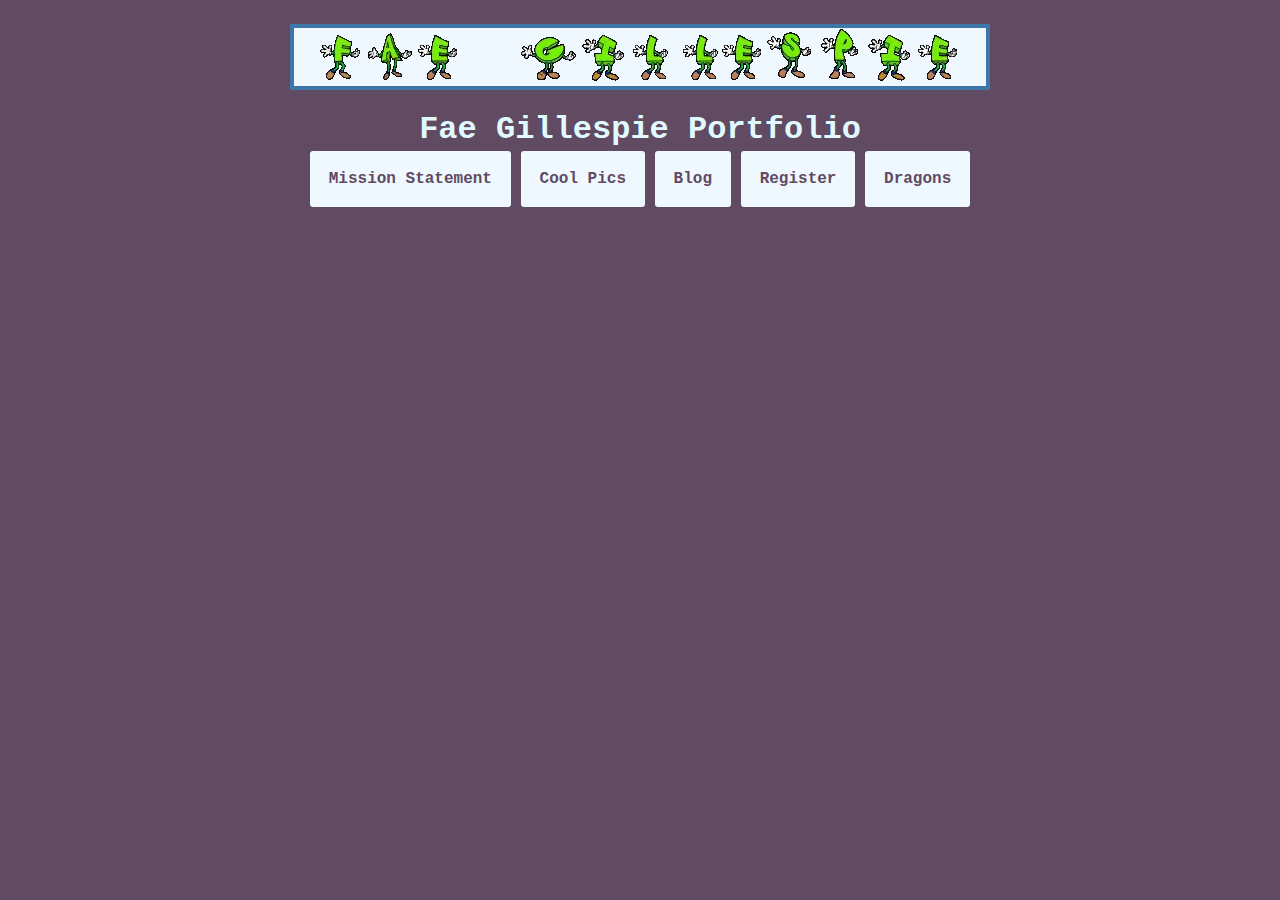
<file: index.html>
<!DOCTYPE html>
<html lang="en">
<head>
    <meta charset="UTF-8">
    <meta name="viewport" content="width=device-width, initial-scale=1.0">
    <title>Fae Gillespie: WDD131 Portfolio</title>
    <link rel="stylesheet" href="style.css">
</head>
<body>
   <main>
        <div class="header">
            <div alt="Dancing, color-cycling letters spelling out the name &quot;Fae Gillespie&quot;" class="dancers">
                <section><img src="portfolio-images/arg-f-50-transa.webp" alt="Dancing, color-cycling animation of the letter F"></img><img src="portfolio-images/arg-a-50-transa.webp" alt="Dancing, color-cycling animation of the letter A"></img><img src="portfolio-images/arg-e-50-transa.webp" alt="Dancing, color-cycling animation of the letter E"></img></section>  
                <section><img src="portfolio-images/arg-g.webp" alt="Dancing, color-cycling animation of the letter G"></img><img src="portfolio-images/arg-i.webp" alt="Dancing, color-cycling animation of the letter I"></img><img src="portfolio-images/arg-l.webp" alt="Dancing, color-cycling animation of the letter L"></img> <img src="portfolio-images/arg-l.webp" alt="Dancing, color-cycling animation of the letter L"></img><img src="portfolio-images/arg-e-50-transa.webp" alt="Dancing, color-cycling animation of the letter E"></img><img src="portfolio-images/arg-s.webp" alt="Dancing, color-cycling animation of the letter S"></img><img src="portfolio-images/arg-p.webp" alt="Dancing, color-cycling animation of the letter P"></img><img src="portfolio-images/arg-i.webp" alt="Dancing, color-cycling animation of the letter I"></img><img src="portfolio-images/arg-e-50-transa.webp" alt="Dancing, color-cycling animation of the letter E"></img></section>
            </div>
        </div>

    <h1>Fae Gillespie Portfolio</h1>

    <div class="assignments">
        <a href="/wdd131/mission/mission.html">Mission Statement</a>
        <a href="/wdd131/coolpics/index.html">Cool Pics</a>
        <a href="/wdd131/blog/index.html">Blog</a> 
        <a href="/wdd131/register/index.html">Register</a>   
        <a href="/wdd131/dragons/index.html">Dragons</a>
    </div>
   </main>

</body>
</html>
</file>
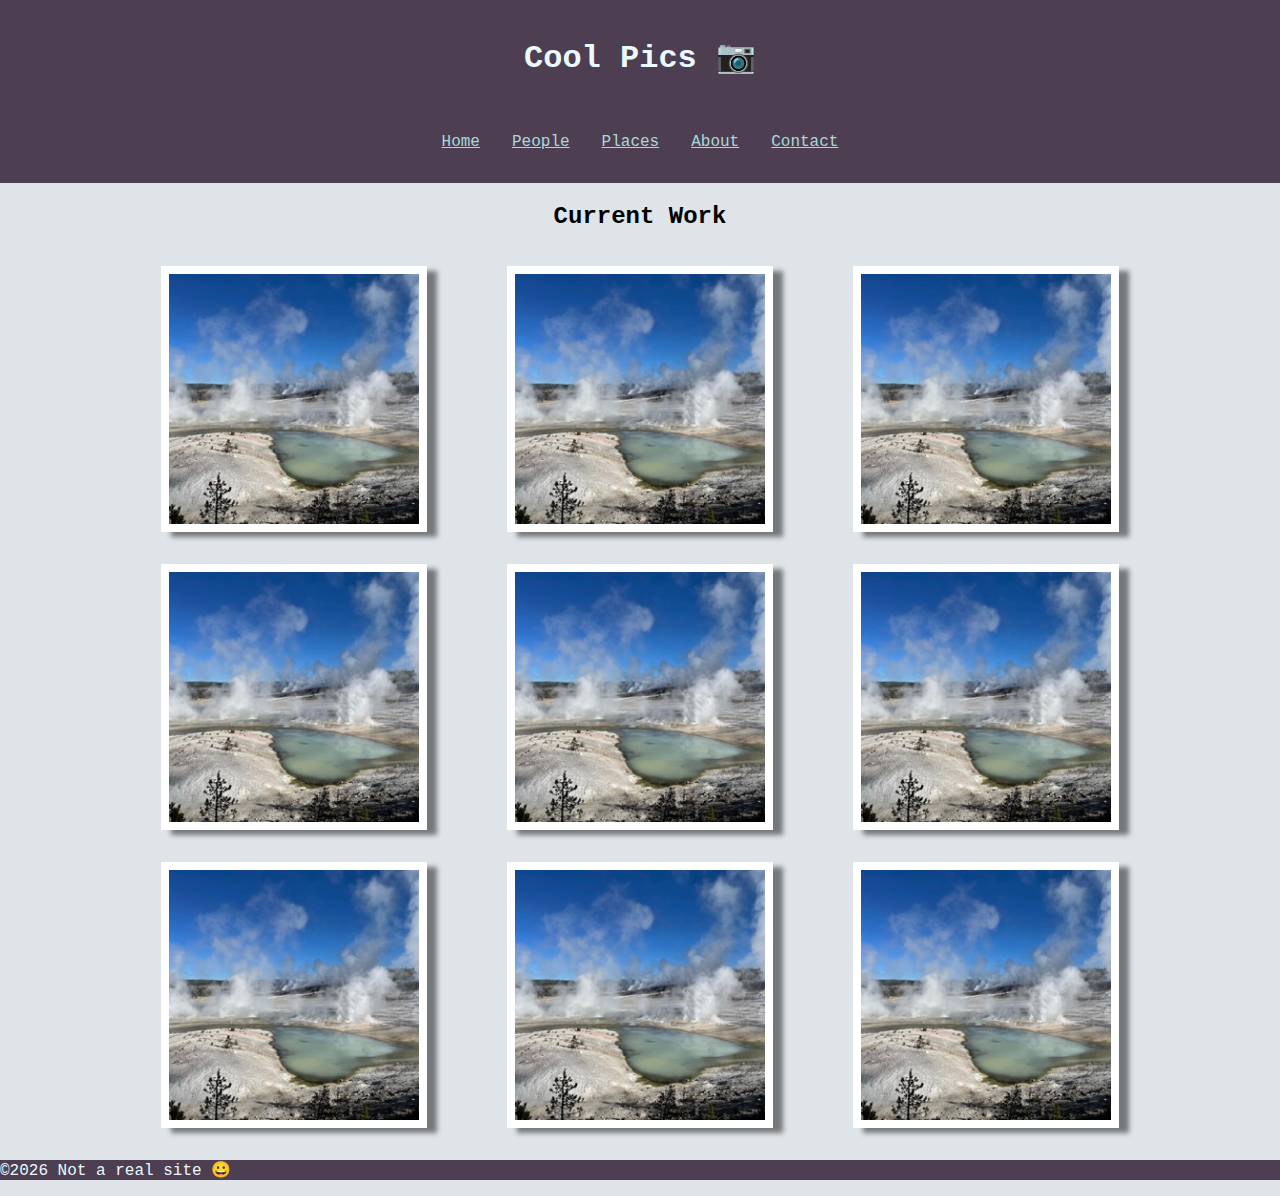
<file: coolpics/index.html>
<!DOCTYPE html>
<html lang="en">
<head>
    <meta charset="UTF-8">
    <meta name="viewport" content="width=device-width, initial-scale=1.0">
    <meta author="Fae Gillespie">
    <title>Cool Pics</title>
    <link rel="stylesheet" href="coolpics.css">
    <script src="coolpics.js" defer></script>
</head>
<body>
      <!--<div class="viewer" id="viewerID">
        <button class="close-viewer" id="closeButton">X</button>
        <img src="images/norris-full.jpeg" class="imgViewer">
      </div>-->
    <header>
        <h1>Cool Pics 📷</h1>

        <nav>
            <button id="button"><h2>Menu</h2></button>
            <ul id="menuInfo" >
                <li><a href="#">Home</a></li>
                <li><a href="#">People</a></li>
                <li><a href="#">Places</a></li>
                <li><a href="#">About</a></li>
                <li><a href="#">Contact</a></li>
            </ul>
        </nav>
    </header>

    <main>
        <h2>Current Work</h2>
        <section class="gallery">
            <figure>
                <img src="images/norris-sm.jpeg" alt="picture">
            </figure>
            <figure>  
                <img src="images/norris-sm.jpeg" alt="picture">
            </figure>
            <figure>  
                <img src="images/norris-sm.jpeg" alt="picture">
            </figure>
            <figure>  
                <img src="images/norris-sm.jpeg" alt="picture">
            </figure>
            <figure>
                <img src="images/norris-sm.jpeg" alt="picture">
            </figure>
            <figure>
                <img src="images/norris-sm.jpeg" alt="picture">
            </figure>
            <figure>
                <img src="images/norris-sm.jpeg" alt="picture">
            </figure>
            <figure>
                <img src="images/norris-sm.jpeg" alt="picture">
            </figure>
            <figure>
                <img src="images/norris-sm.jpeg" alt="picture">
            </figure>
        </section>
    </main>

    <footer>
        <p>©<span id="year"></span> Not a real site 😀</p>
    </footer>

</body>
</html>
</file>
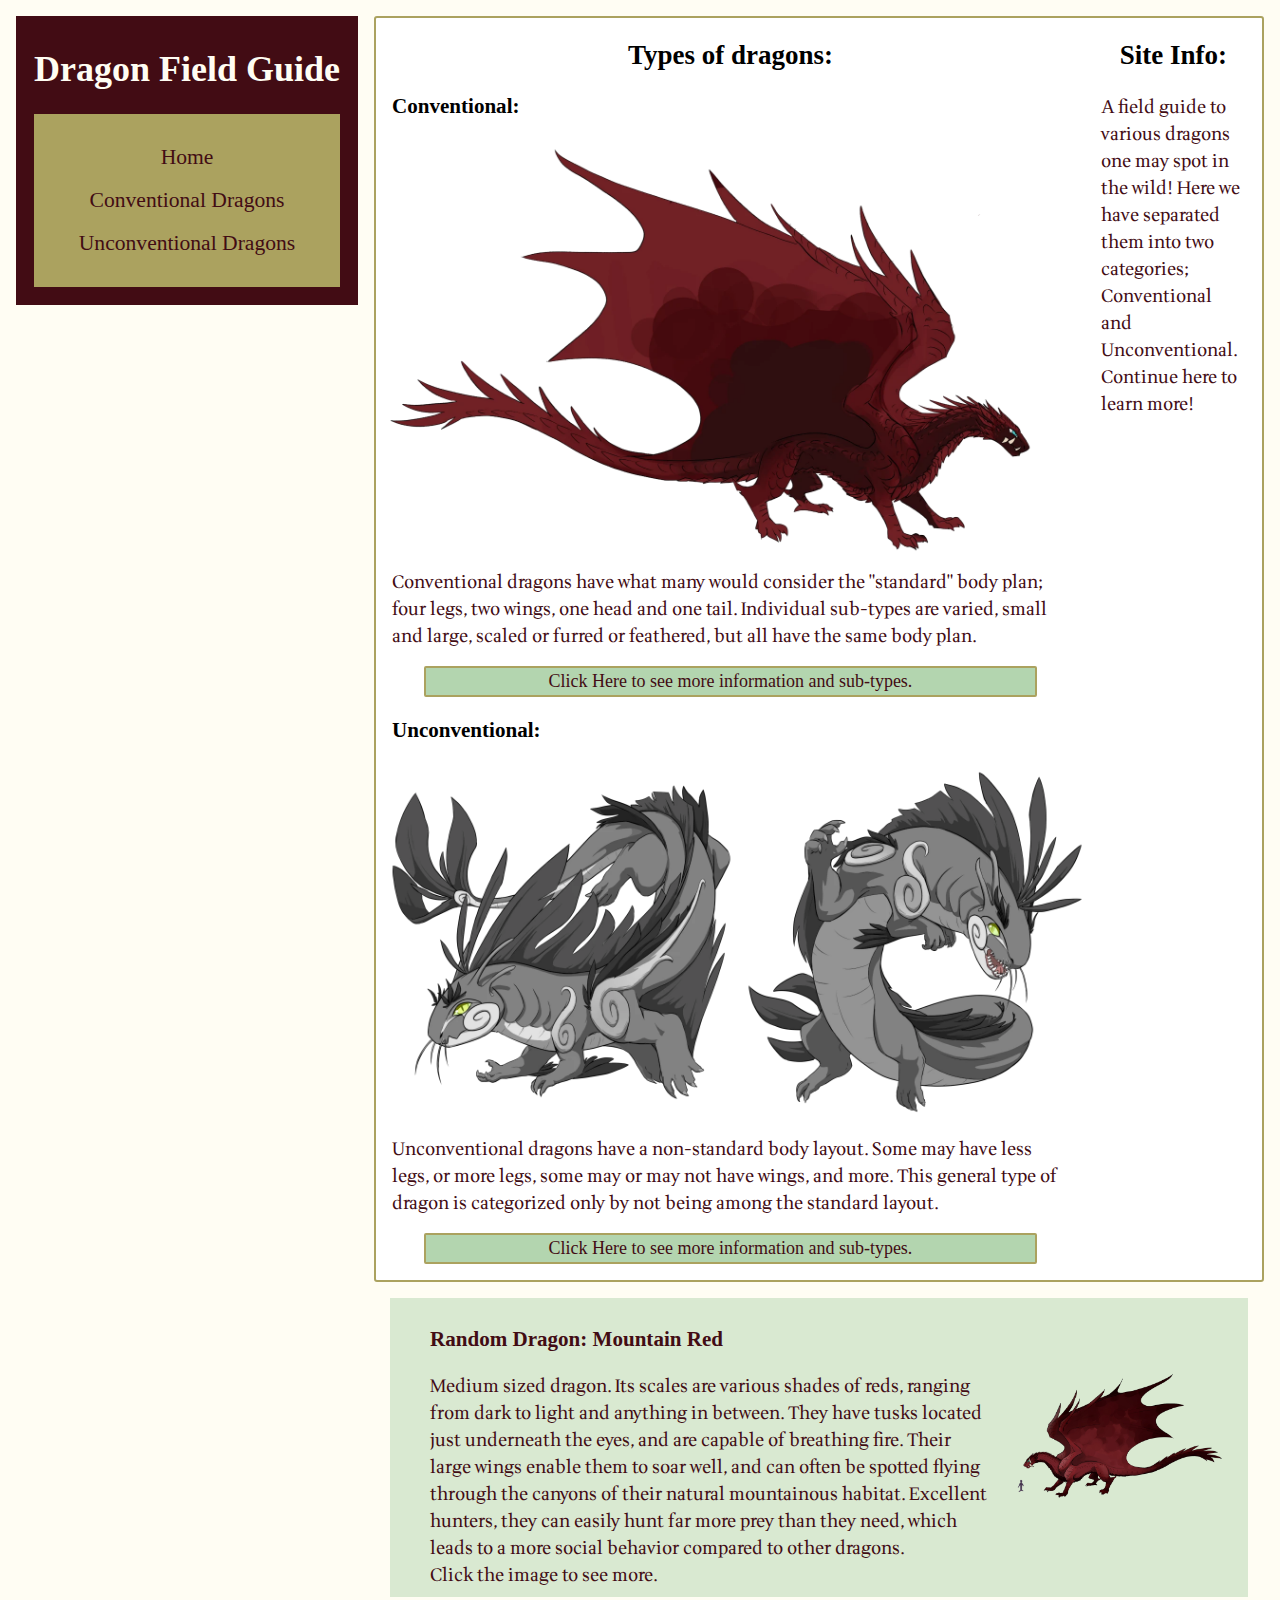
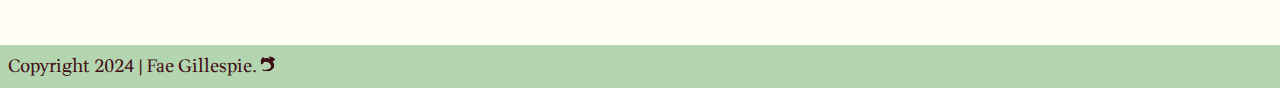
<file: dragons/index.html>
<!DOCTYPE html>
<html lang="en">
<head>
    <meta charset="UTF-8">
    <meta name="viewport" content="width=device-width, initial-scale=1.0">
    <title>Dragon Field Guide</title>
    <meta author="Fae Gillespie">
    <meta name="description" content="Dragon Field Guide website. Describes the two general types of dragons, and shows a randomly selected dragon at the bottom of the page.">
    <link rel="stylesheet" href="styles/stylesheet.css">
</head>
<body>
    <section class="maincontent">
        <header> 
            <section>
                <button id="button"><h2>&Congruent;</h2></button>
                <h1>Dragon Field Guide</h1>
            </section>
            <nav>
                <ul id="menuInfo" >
                    <li><a href="#">Home</a></li>
                    <li><a href="conventional.html">Conventional Dragons</a></li>
                    <li><a href="unconventional.html">Unconventional Dragons</a></li>
                </ul>
            </nav>
        </header>
        
        <main>
            <section class="main">
                <section class="info"><h2>Site Info:</h2>
                    <p>A field guide to various dragons one may spot in the wild! Here we have separated them into two categories; Conventional and Unconventional. Continue here to learn more!</p>
                </section>
                <section>
                    <h2>Types of dragons:</h2>
                    <h3>Conventional:</h3>
                    <img src="resources/dragon_images/percy.webp" alt="">
                    <div>
                        <p>Conventional dragons have what many would consider the "standard" body plan; four legs, two wings, one head and one tail. Individual sub-types are varied, small and large, scaled or furred or feathered, but all have the same body plan.</p>
                        <a href="conventional.html">Click Here to see more information and sub-types.</a>  
                    </div>
                    <h3>Unconventional:</h3>
                    <img src="resources/dragon_images/guides.webp" alt="">
                    <div>
                        <p>Unconventional dragons have a non-standard body layout. Some may have less legs, or more legs, some may or may not have wings, and more. This general type of dragon is categorized only by not being among the standard layout.</p>
                        <a href="unconventional.html">Click Here to see more information and sub-types.</a>
                    </div>
                </section>
            </section>

            <section id="randomDerg"></section>

        </main>
    </section>

    <footer>
        <p>Copyright 2024 | Fae Gillespie. <img src="resources/fieldguidelogo.svg" alt=""></p>
    </footer>
    <script src="scripts/script.js"></script>
    <script src="scripts/random.js" type="module"></script>
</body>
</html>
</file>
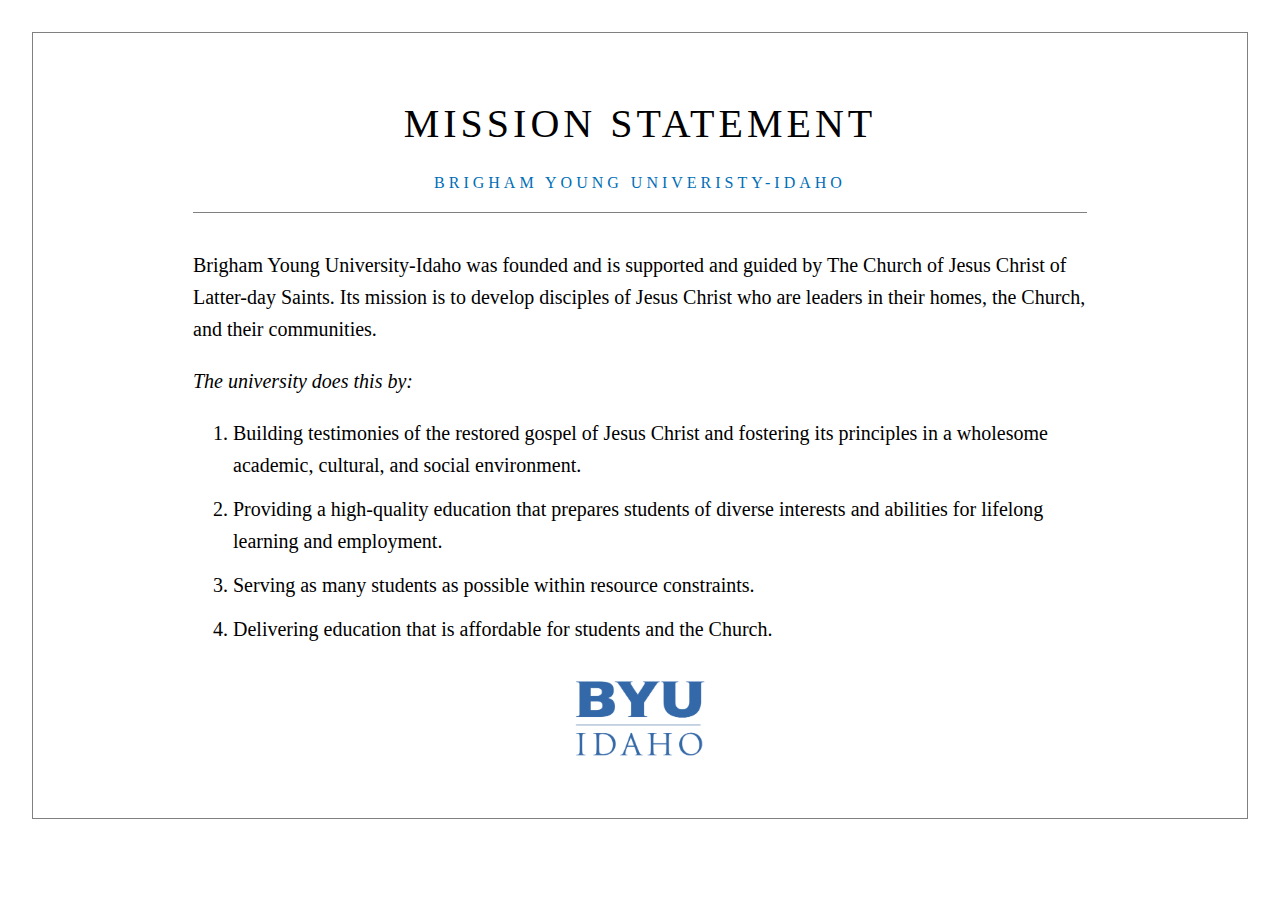
<file: mission/index.html>
<!DOCTYPE html>
<html lang="en">
<head>
    <meta charset="UTF-8">
    <meta name="viewport" content="width=device-width, initial-scale=1.0">
    <title>BYUI Mission Statement</title>
    <link rel="stylesheet" href="styles/style.css">
</head>
<body>
    <div class="content">
        <header>
            <h1>MISSION STATEMENT</h1>
            <h2>BRIGHAM YOUNG UNIVERISTY-IDAHO</h2>
        </header>
        
        <main>
            <p>Brigham Young University-Idaho was founded and is supported and guided by The Church of Jesus Christ of Latter-day Saints. Its mission is to develop disciples of Jesus Christ who are leaders in their homes, the Church, and their communities.</p>

            <p><i>The university does this by:</i></p>
                <ol class="does-list">
                    <li>Building testimonies of the restored gospel of Jesus Christ and fostering its principles in a wholesome academic, cultural, and social environment.</li> 
                    <li>Providing a high-quality education that prepares students of diverse interests and abilities for lifelong learning and employment.</li> 
                    <li>Serving as many students as possible within resource constraints.</li>
                    <li>Delivering education that is affordable for students and the Church.</li>
                </ol>
        </main>

        <footer>
            <img src="byui-logo_blue.webp" alt="BYUI Logo" class="logo">
        </footer>
    </div> 
</body>
</html>
</file>
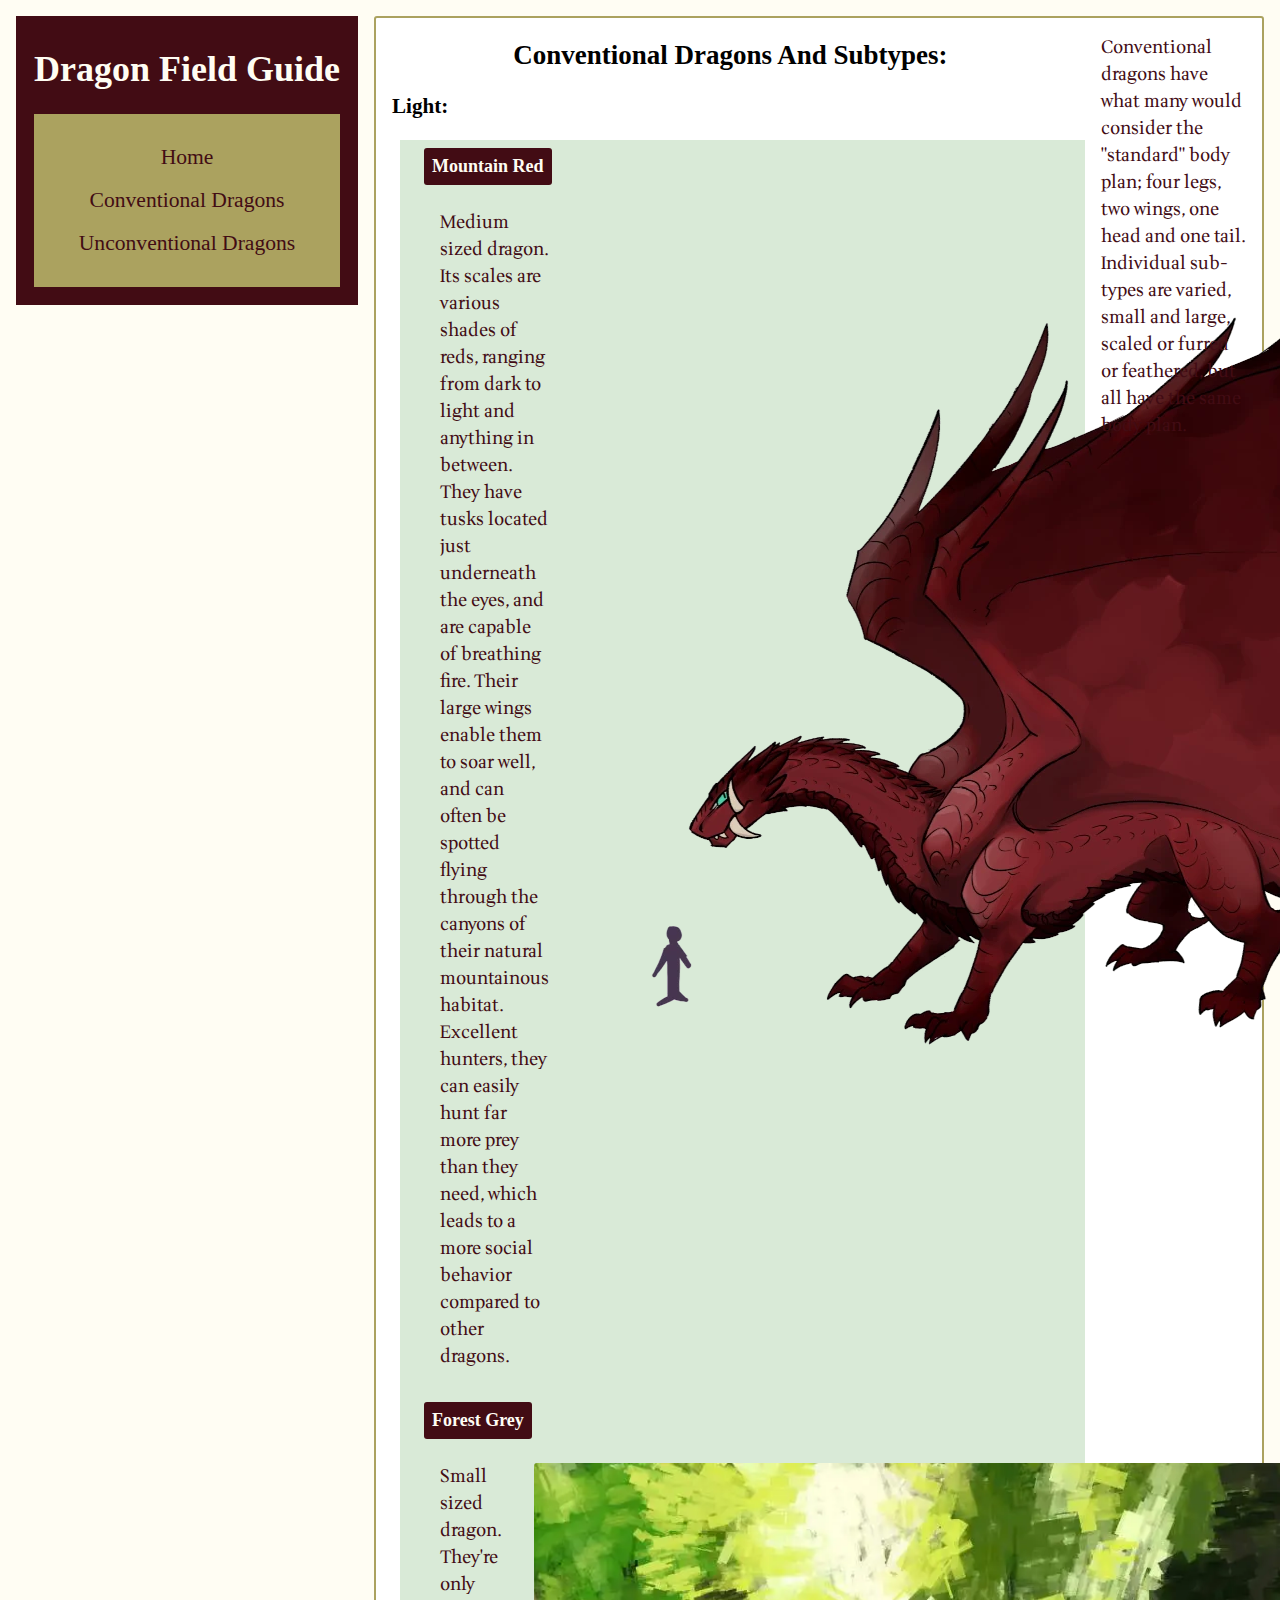
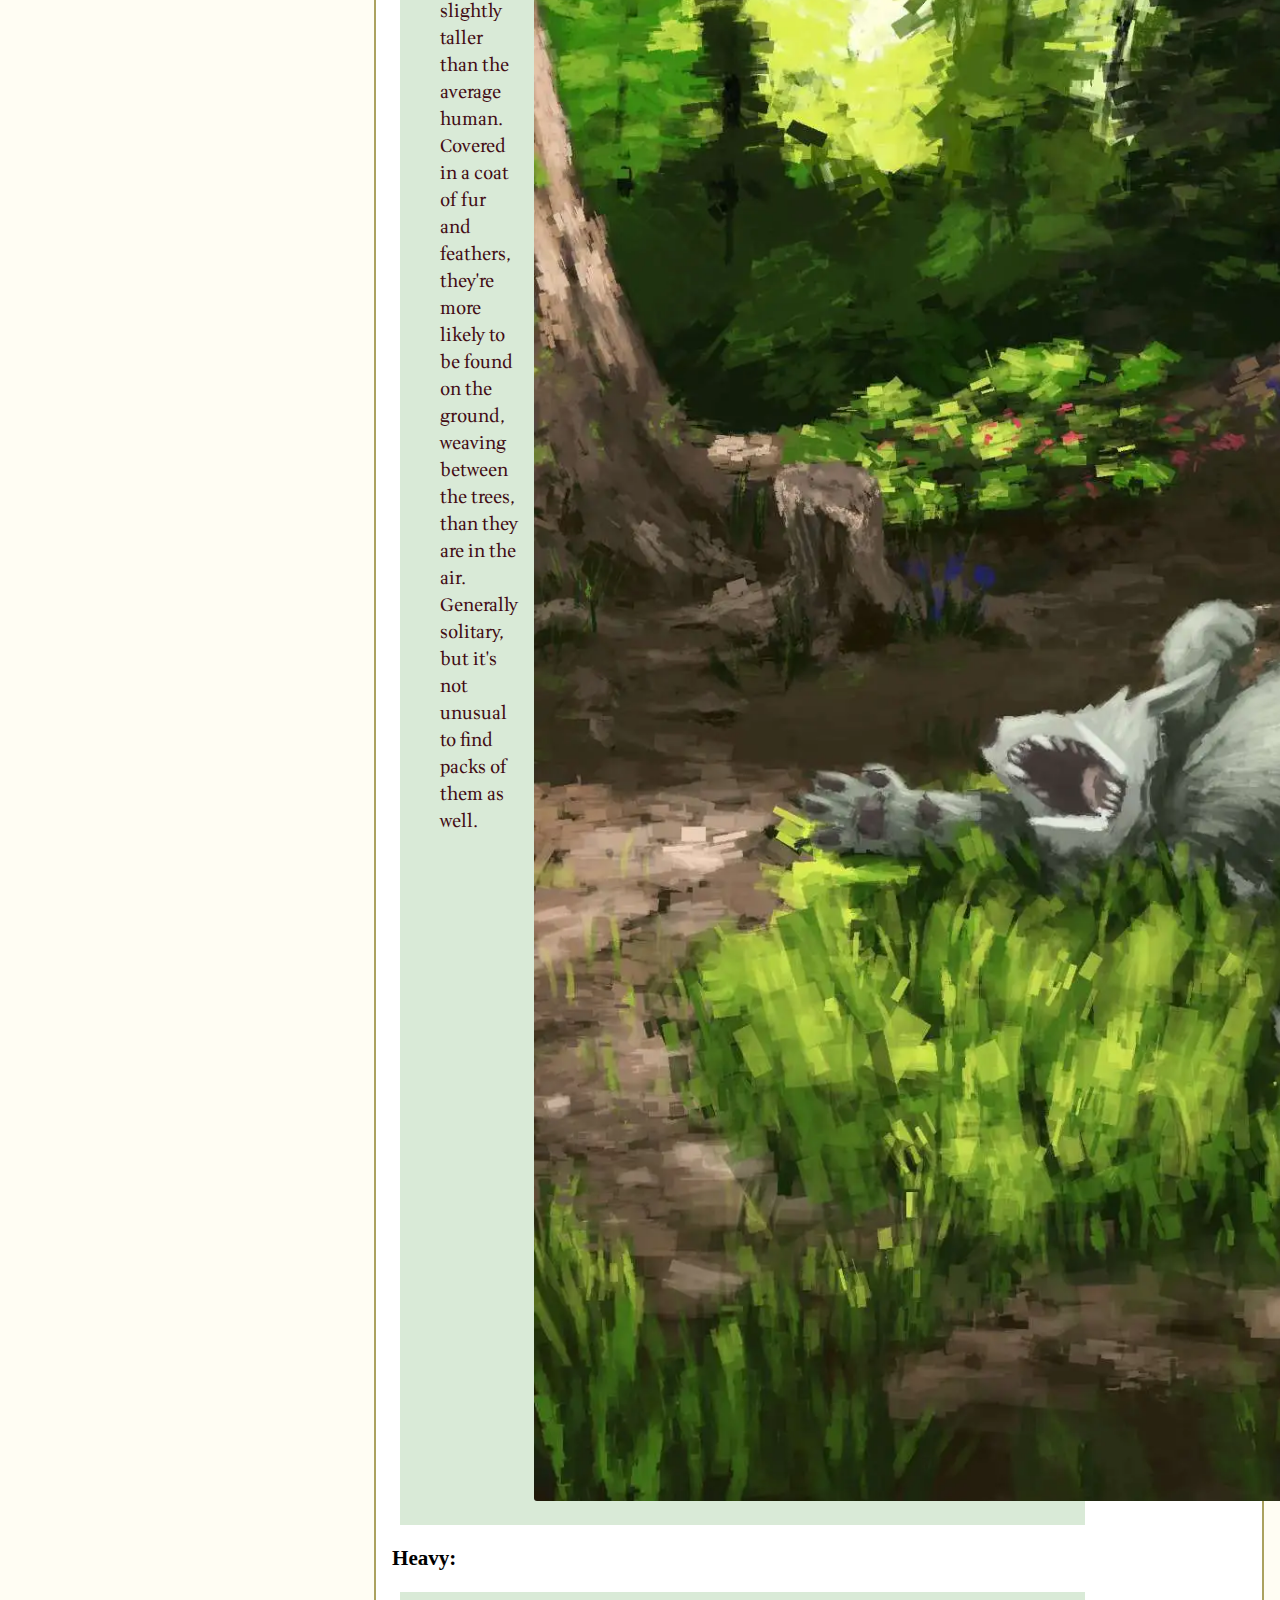
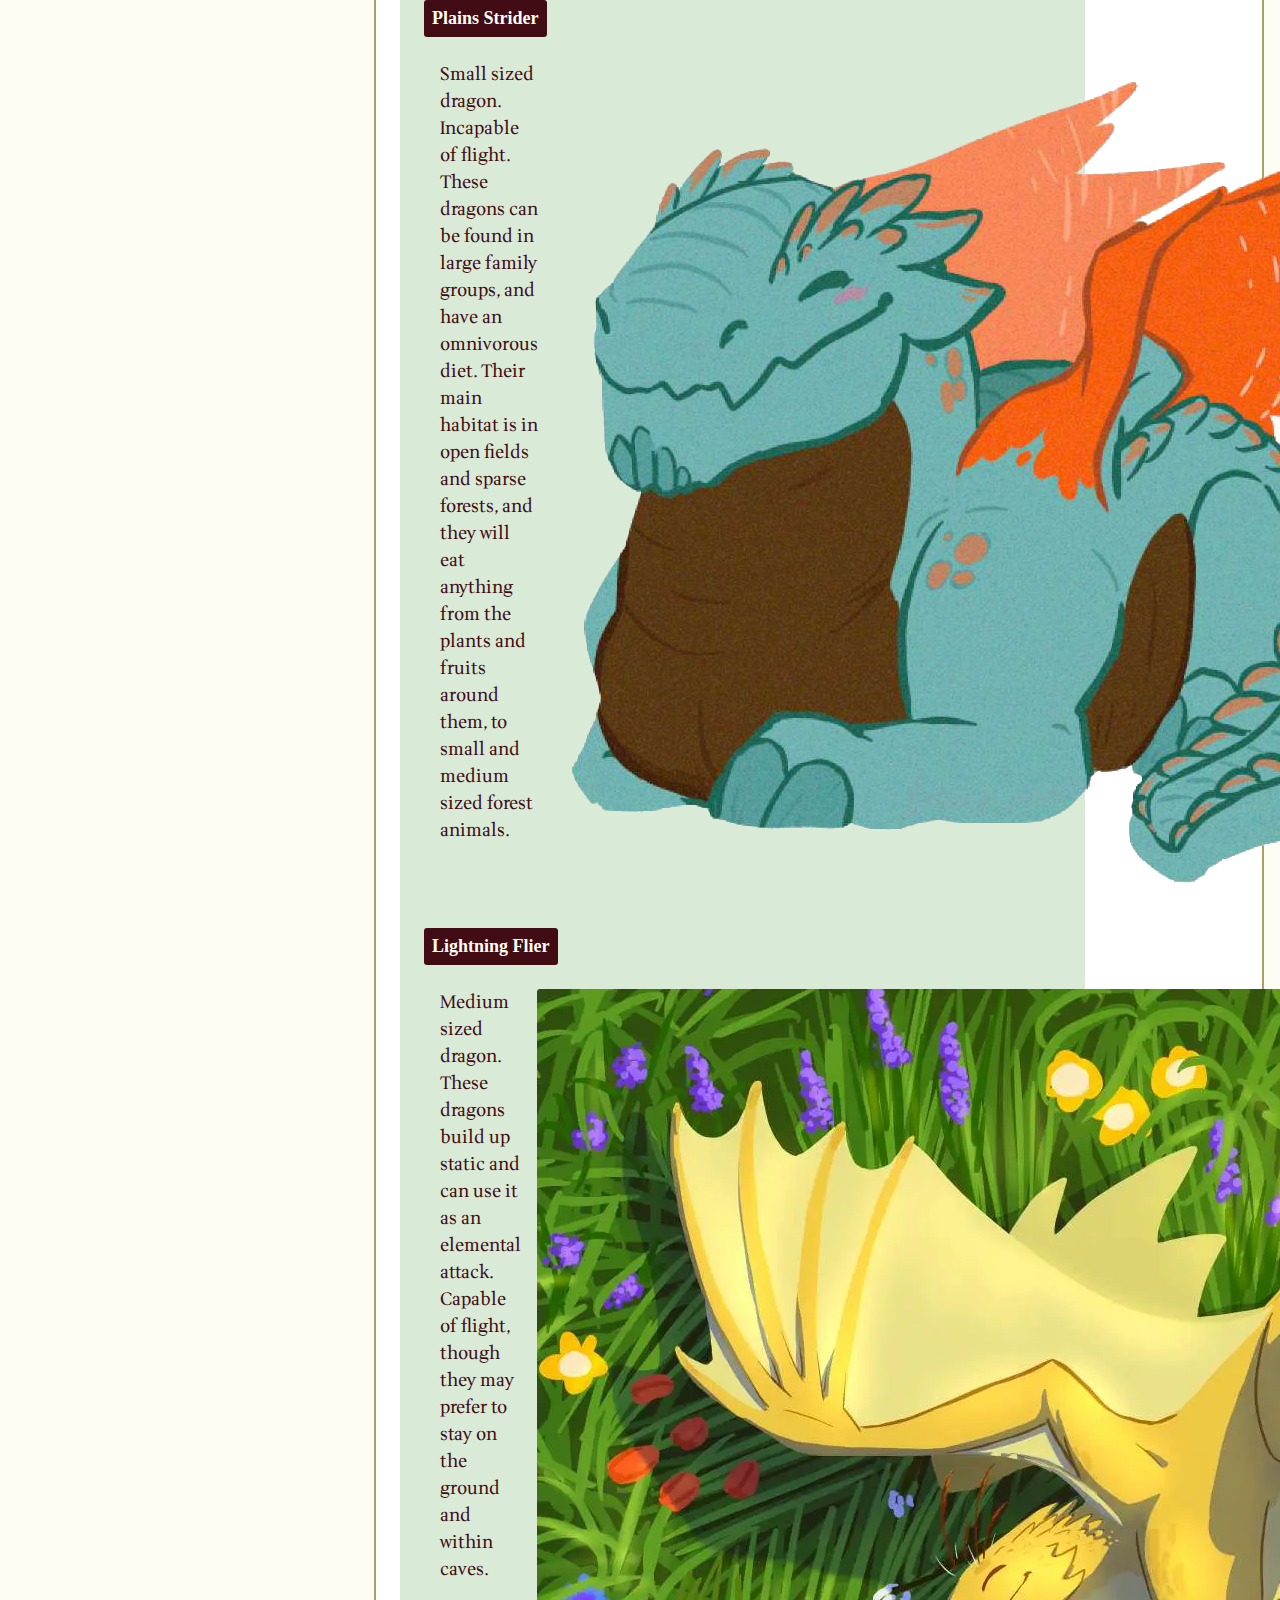
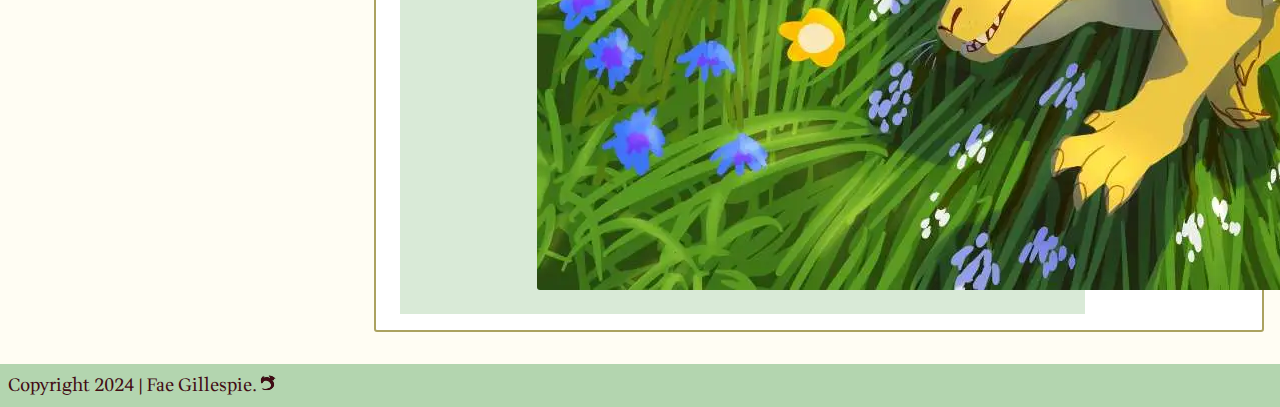
<file: dragons/conventional.html>
<!DOCTYPE html>
<html lang="en">
<head>
    <meta charset="UTF-8">
    <meta name="viewport" content="width=device-width, initial-scale=1.0">
    <title>Conventional Dragons</title>
    <meta author="Fae Gillespie">
    <link rel="stylesheet" href="styles/stylesheet.css">
    <meta name="description" content="Dragon Field Guide page on conventional types of dragons. split into subtypes, and shows several dragons that fit into these subtypes.">

</head>
<body>
    <section class="maincontent">
        <header> 
            <section>
                <button id="button"><h2>&Congruent;</h2></button>
                <h1>Dragon Field Guide</h1>
            </section>
            <nav>
                <ul id="menuInfo" >
                    <li><a href="./">Home</a></li>
                    <li><a href="conventional.html">Conventional Dragons</a></li>
                    <li><a href="./unconventional.html">Unconventional Dragons</a></li>
                </ul>
            </nav>
        </header>

        <main>
            <section class="main">
                <section class="info">
                    <p>Conventional dragons have what many would consider the "standard" body plan; four legs, two wings, one head and one tail. Individual sub-types are varied, small and large, scaled or furred or feathered, but all have the same body plan.</p>
                </section>
                <section>
                    <h2>Conventional Dragons And Subtypes:</h2>
                    <h3>Light:</h3>
                        <section id="light"></section>
                    <h3>Heavy:</h3>
                        <section id="heavy"></section>
                </section>
            </section>

        </main>
    </section>

    <footer>
        <p>Copyright 2024 | Fae Gillespie. <img src="resources/fieldguidelogo.svg" alt=""></p>
    </footer>
    <script src="scripts/conventional.js" type="module"></script>
    <script src="scripts/script.js"></script>
</body>
</html>
</file>
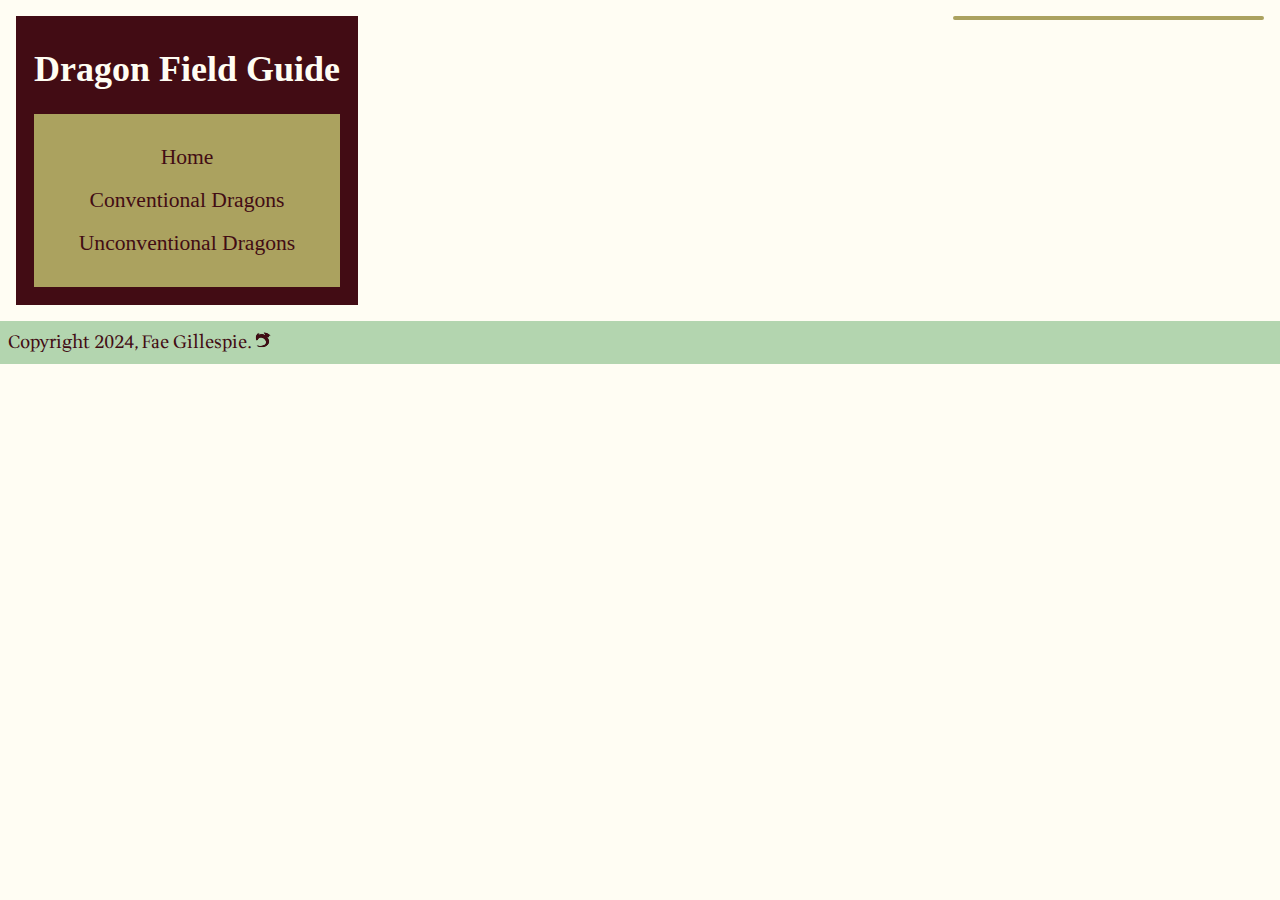
<file: dragons/dragon.html>
<!DOCTYPE html>
<html lang="en">
<head>
    <meta charset="UTF-8">
    <meta name="viewport" content="width=device-width, initial-scale=1.0">
    <title>Dragon Field Guide</title>
    <meta author="Fae Gillespie">
    <link rel="stylesheet" href="styles/stylesheet.css">
</head>
<body>
    <section class="maincontent">
        <header> 
            <section>
                <button id="button"><h2>&Congruent;</h2></button>
                <h1>Dragon Field Guide</h1>
            </section>
            <nav>
                <ul id="menuInfo" >
                    <li><a href="#">Home</a></li>
                    <li><a href="conventional.html">Conventional Dragons</a></li>
                    <li><a href="unconventional.html">Unconventional Dragons</a></li>
                </ul>
            </nav>
        </header>
        
        <main>
            <section class="main" id="main">
            </section>

        </main>
    </section>

    <footer>
        <p>Copyright 2024, Fae Gillespie. <img src="resources/fieldguidelogo.svg" alt=""></p>
    </footer>
    <script src="scripts/script.js"></script>
    <script src="scripts/random.js" type="module"></script>
</body>
</html>
</file>
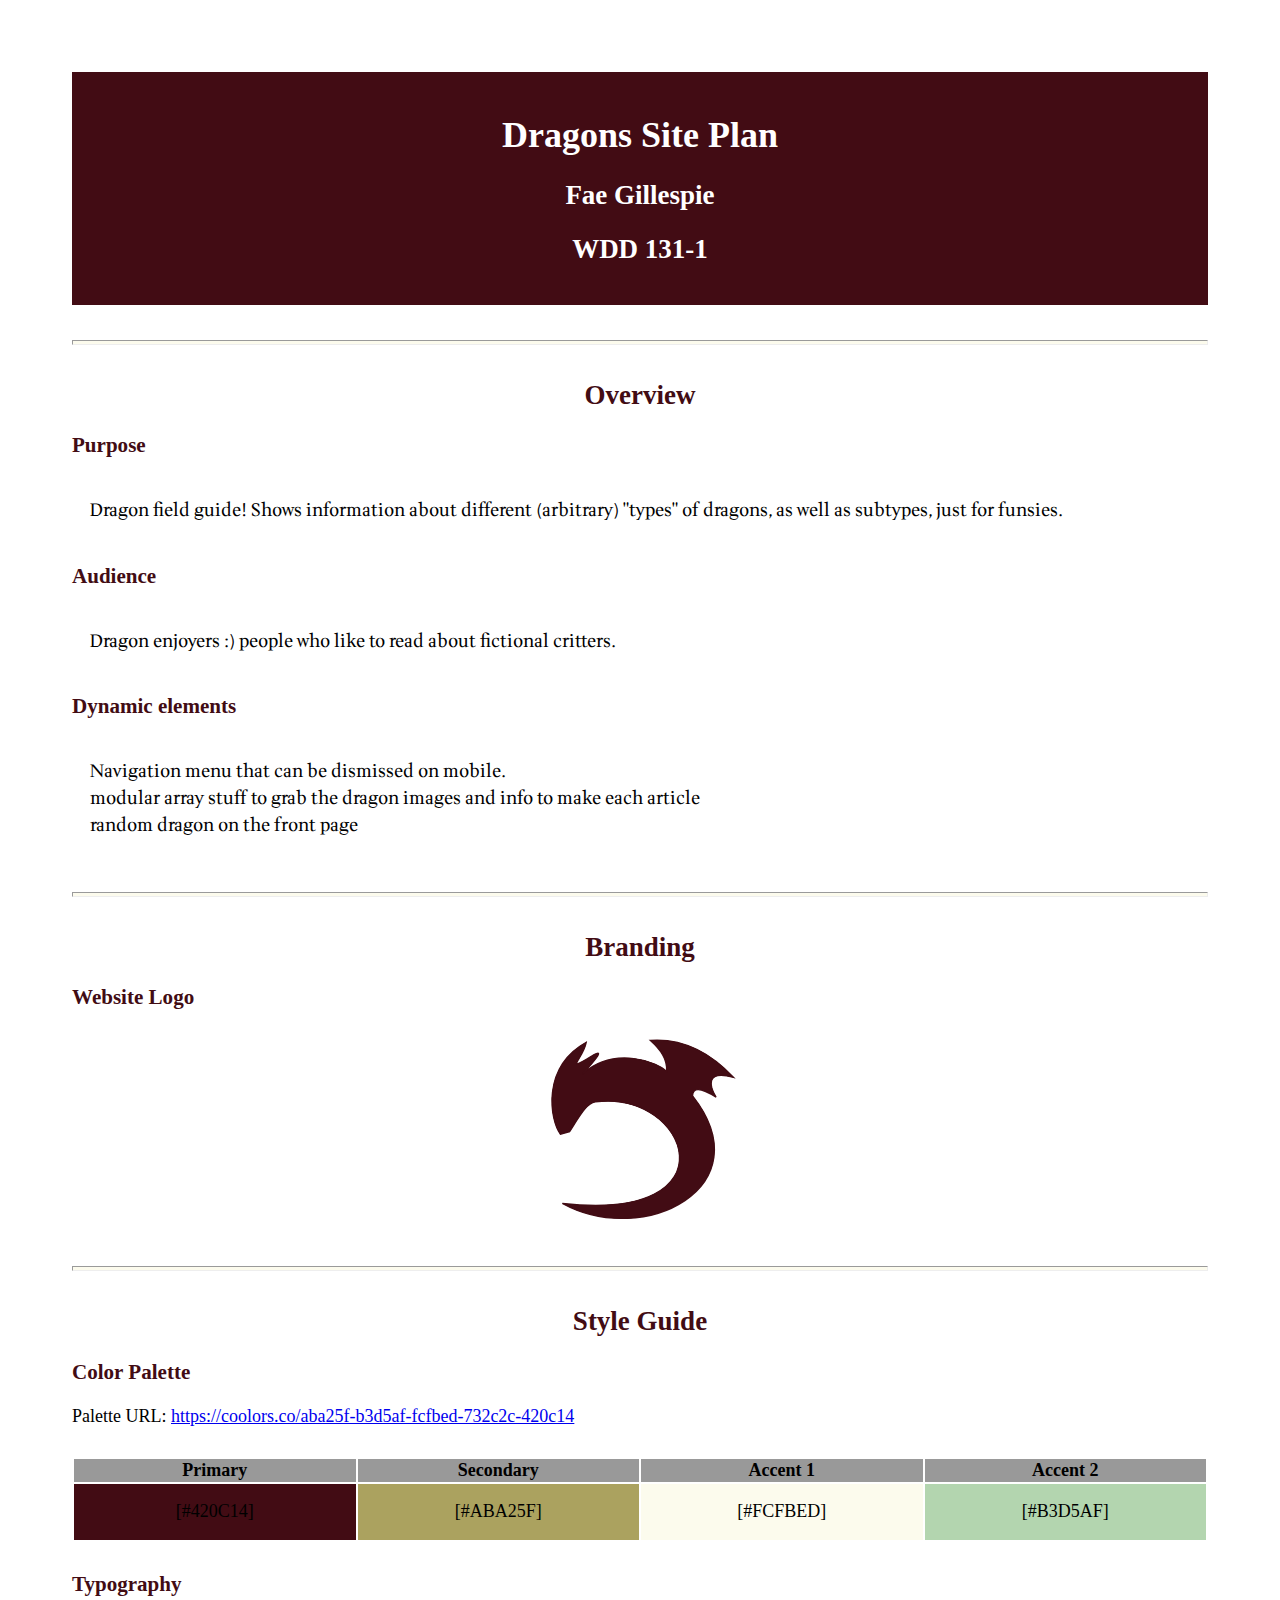
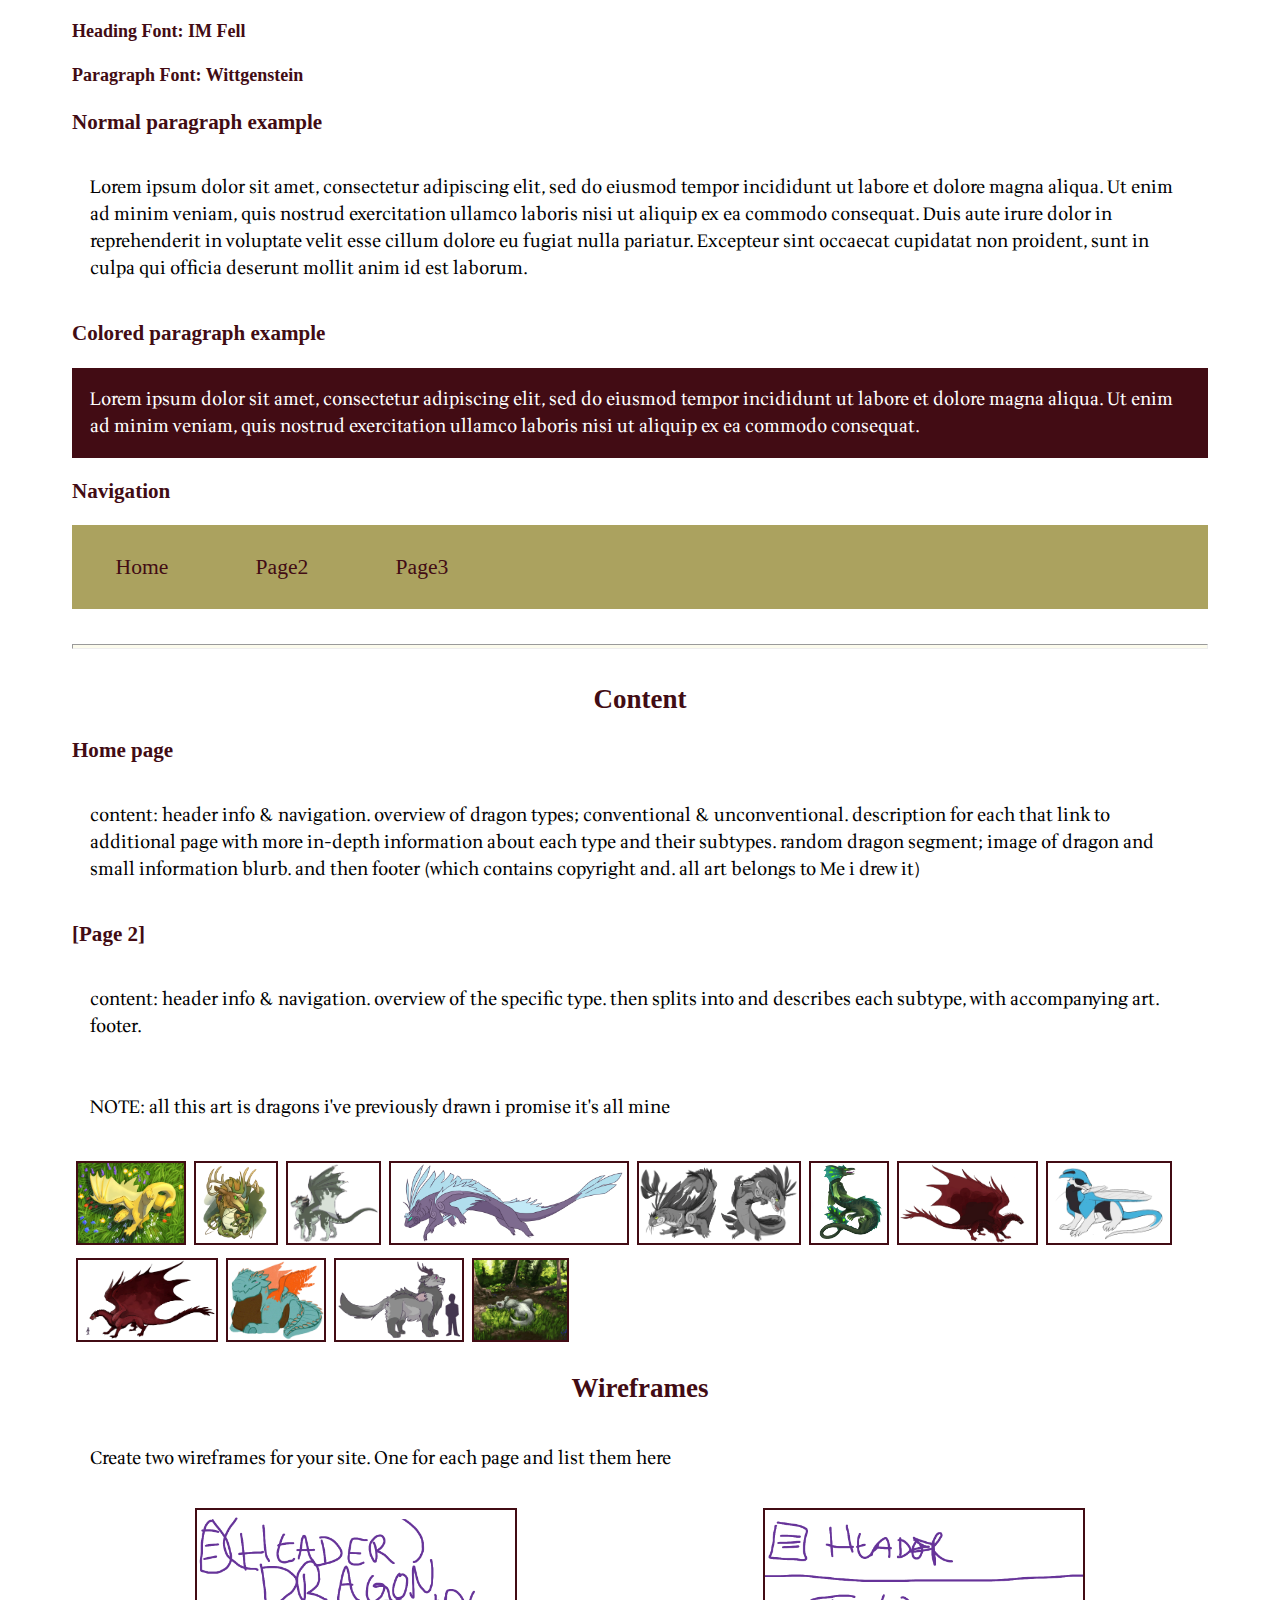
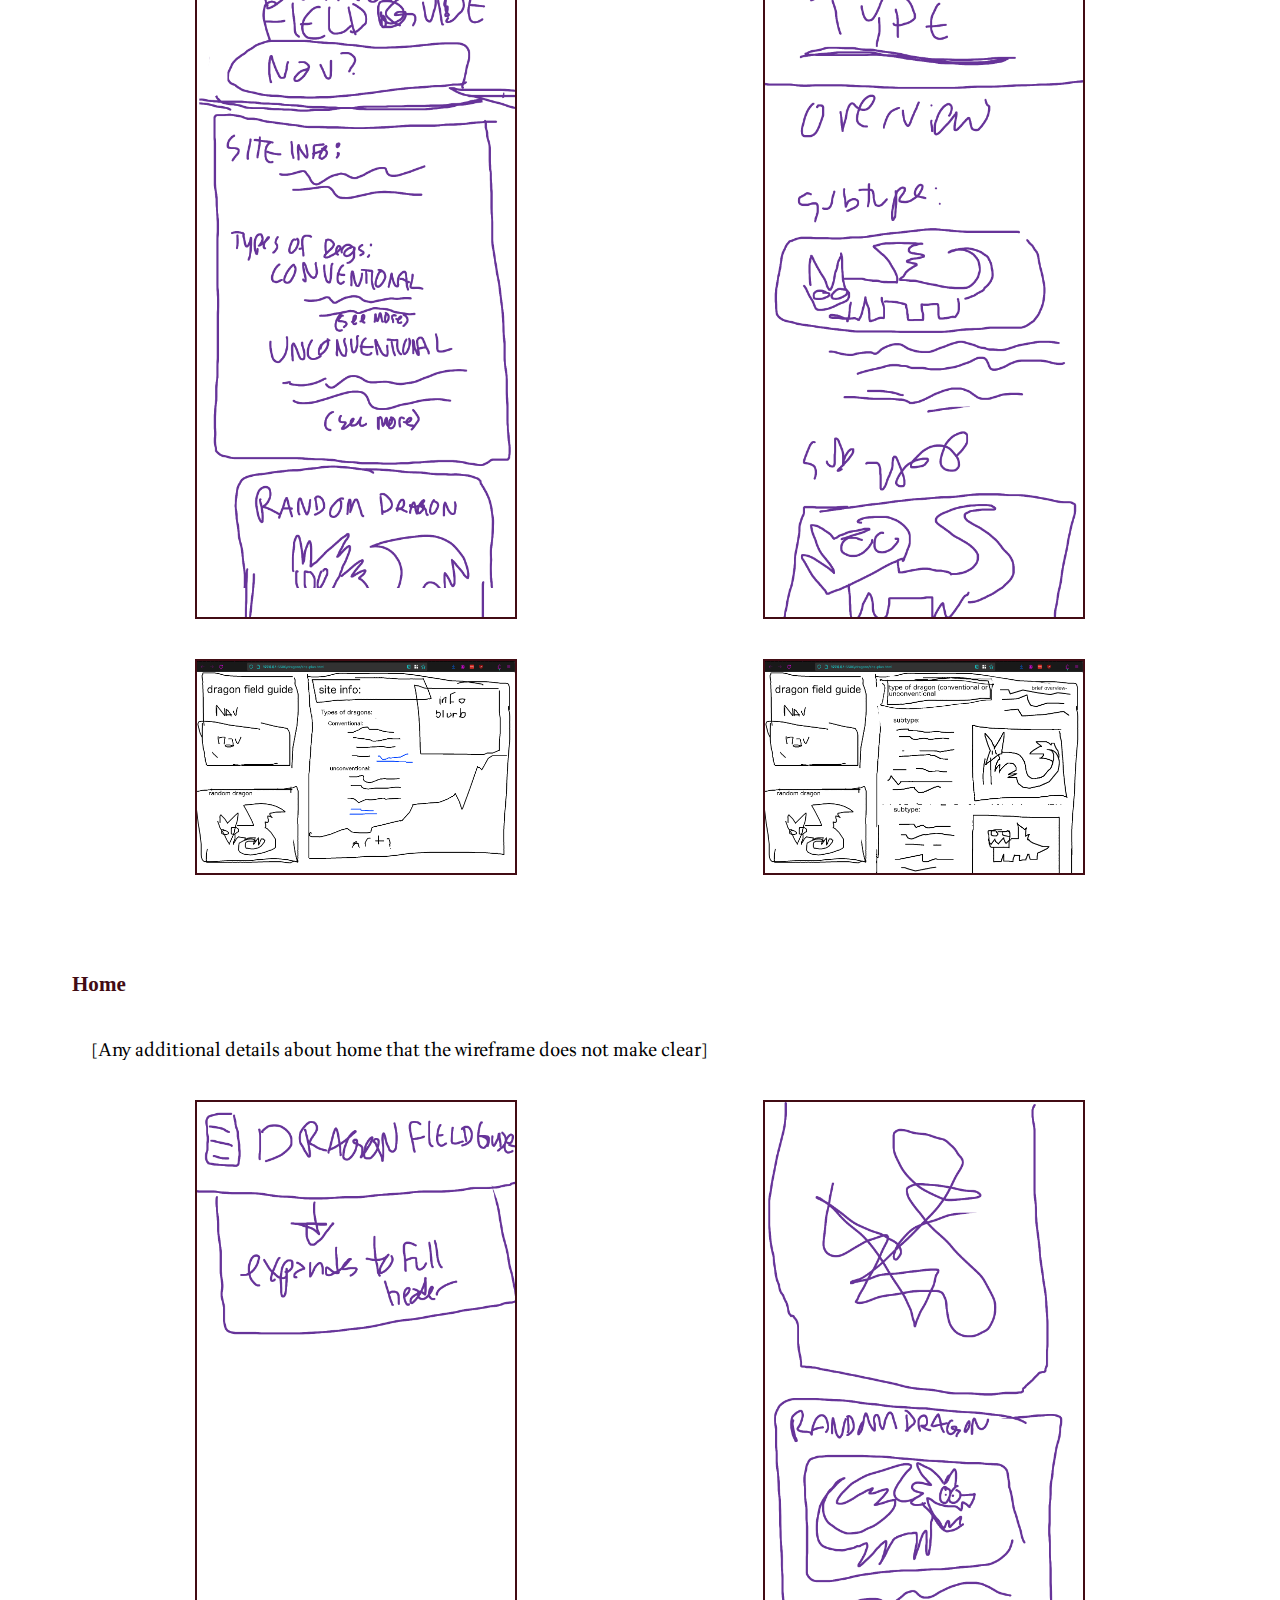
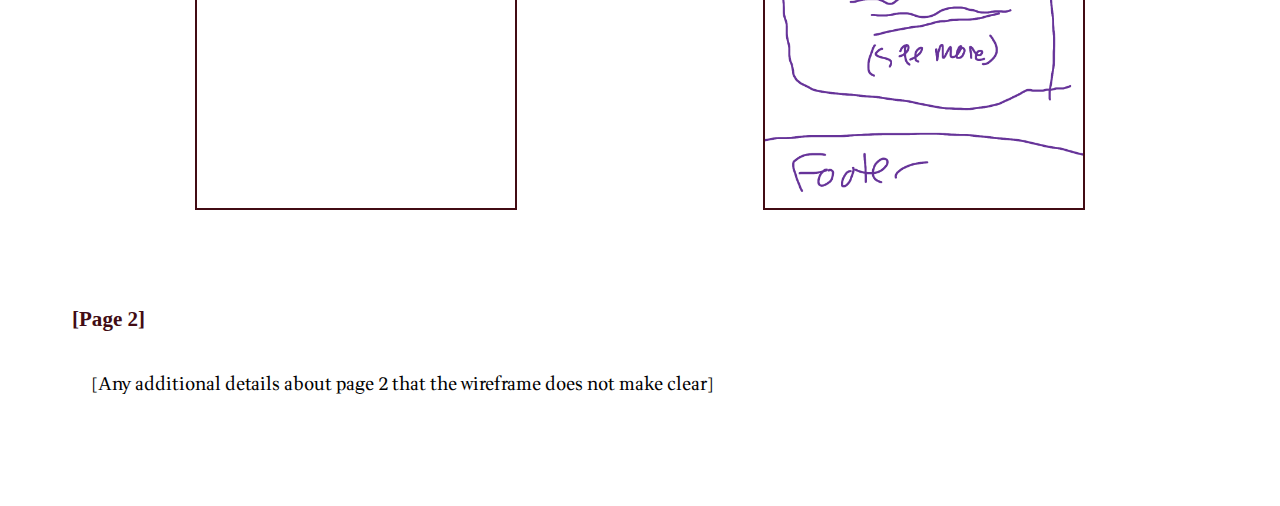
<file: dragons/site-plan.html>
<!DOCTYPE html>
<html lang="en-us">
	<head>
		<meta charset="utf-8" />
		<title>Site Plan</title>
		<link type="text/css" rel="stylesheet" href="styles/site-plan.css" />
	</head>

	<body>
		<header>
			<h1>Dragons Site Plan</h1>
			<h2>Fae Gillespie</h2>
			<h2>WDD 131-1</h2>
			<!-- In the header above, add the name or your site, your name and class number. For example if you are in section 3 you would put WDD 131.03 -->
		</header>
		<main>
			<!-- ------------------------Steps 2-3------------------------------ -->
			<hr />
			<h2>Overview</h2>
			<h3>Purpose</h3>
			<p>Dragon field guide! Shows information about different (arbitrary) "types" of dragons, as well as subtypes, just for funsies.</p>

			<h3>Audience</h3>
			<p>Dragon enjoyers :) people who like to read about fictional critters.</p>

			<h3>Dynamic elements</h3>
			<p>Navigation menu that can be dismissed on mobile.<br>
			   modular array stuff to grab the dragon images and info to make each article <br>
			   random dragon on the front page</p>

			<hr />
			<h2>Branding</h2>
			<h3>Website Logo</h3>
			<img src="resources/fieldguidelogo.svg" alt="Logo image" height="200px"/>
			<hr />
			<h2>Style Guide</h2>

			<!-- ------------------------Steps 4-8------------------------------ -->

			<h3>Color Palette</h3>

			Palette URL:
			<a
				href="https://coolors.co/aba25f-b3d5af-fcfbed-732c2c-420c14"
				target="_blank"
				>https://coolors.co/aba25f-b3d5af-fcfbed-732c2c-420c14</a
			>

			<table class="colors">
				<tbody>
					<tr>
						<th>Primary</th>
						<th>Secondary</th>
						<th>Accent 1</th>
						<th>Accent 2</th>
					</tr>
					<tr>
						<td class="primary">[#420C14]</td>
						<td class="secondary">[#ABA25F]</td>
						<td class="accent1">[#FCFBED]</td>
						<td class="accent2">[#B3D5AF]</td>
					</tr>
				</tbody>
			</table>

			<!-- ------------------------Step 9------------------------------ -->

			<h3>Typography</h3>
			<!-- Choose a font for your paragraphs (body copy) and headlines. What font(s) have you chosen? Why did you choose what you did?  Make sure to review the list of web safe fonts at W3Schools.org as a starting point.  Think also about which of your colors above you might use for background and font colors. -->

			<h4>
				Heading Font: IM Fell
			</h4>
			<h4>
				Paragraph Font: Wittgenstein
			</h4>
			<h3>Normal paragraph example</h3>
			<p>
				Lorem ipsum dolor sit amet, consectetur adipiscing elit, sed do eiusmod
				tempor incididunt ut labore et dolore magna aliqua. Ut enim ad minim
				veniam, quis nostrud exercitation ullamco laboris nisi ut aliquip ex ea
				commodo consequat. Duis aute irure dolor in reprehenderit in voluptate
				velit esse cillum dolore eu fugiat nulla pariatur. Excepteur sint
				occaecat cupidatat non proident, sunt in culpa qui officia deserunt
				mollit anim id est laborum.
			</p>
			<h3>Colored paragraph example</h3>
			<p class="colored">
				Lorem ipsum dolor sit amet, consectetur adipiscing elit, sed do eiusmod
				tempor incididunt ut labore et dolore magna aliqua. Ut enim ad minim
				veniam, quis nostrud exercitation ullamco laboris nisi ut aliquip ex ea
				commodo consequat.
			</p>

			<!-- ------------------------Step 10------------------------------ -->

			<h3>Navigation</h3>
			<!-- Think about how you want your navigation bar to look. In the site-plan.css file change the colors to your colors to get the look you desire. -->
			<nav>
				<a href="#">Home</a>
				<a href="#">Page2</a>
				<a href="#">Page3</a>
			</nav>
			<hr />

			<h2>Content</h2>
			<h3>Home page</h3>
			<p>content: header info & navigation. overview of dragon types; conventional & unconventional. description for each that link to additional page with more in-depth information about each type and their subtypes. random dragon segment; image of dragon and small information blurb. and then footer (which contains copyright and. all art belongs to Me i drew it)</p>

			<h3>[Page 2]</h3>
			<p>content: header info & navigation. overview of the specific type. then splits into and describes each subtype, with accompanying art. footer.</p>
			<p>NOTE: all this art is dragons i've previously drawn i promise it's all mine</p>
			<div class="dragon_previews"><img src="resources/dragon_images/alphys_scene.webp" alt=""><img src="resources/dragon_images/earthy_head.webp" alt=""><img src="resources/dragon_images/fern.webp" alt=""><img src="resources/dragon_images/guide.webp" alt=""><img src="resources/dragon_images/guides.webp" alt=""><img src="resources/dragon_images/leviathan.webp" alt=""><img src="resources/dragon_images/percy.webp" alt=""><img src="resources/dragon_images/queen.webp" alt=""><img src="resources/dragon_images/quincy.webp" alt=""><img src="resources/dragon_images/snapper.webp" alt=""><img src="resources/dragon_images/storm.webp" alt=""><img src="resources/dragon_images/storm_scene.webp" alt=""></div>


			<h2>Wireframes</h2>
			<p>
				Create two wireframes for your site. One for each page and list them
				here
				<div><img src="resources/temp/thumb1.png" alt="home page wireframe"> <img src="resources/temp/thumb3.png" alt="second page wireframe"></div>
				<div><img src="resources/temp/homedesk.png" alt=""> <img src="resources/temp/pagedesk.png" alt=""></div>
			</p>

			<h3>Home</h3>
			<p>
				[Any additional details about home that the wireframe does not make
				clear]
				<div> <img src="resources/temp/thumb2.png" alt="home page wireframe detail"> <img src="resources/temp/thumb4.png" alt="home page wireframe detail"></div>
			</p>

			<h3>[Page 2]</h3>
			<p>
				[Any additional details about page 2 that the wireframe does not make
				clear]
			</p>
		</main>
	</body>
</html>
</file>
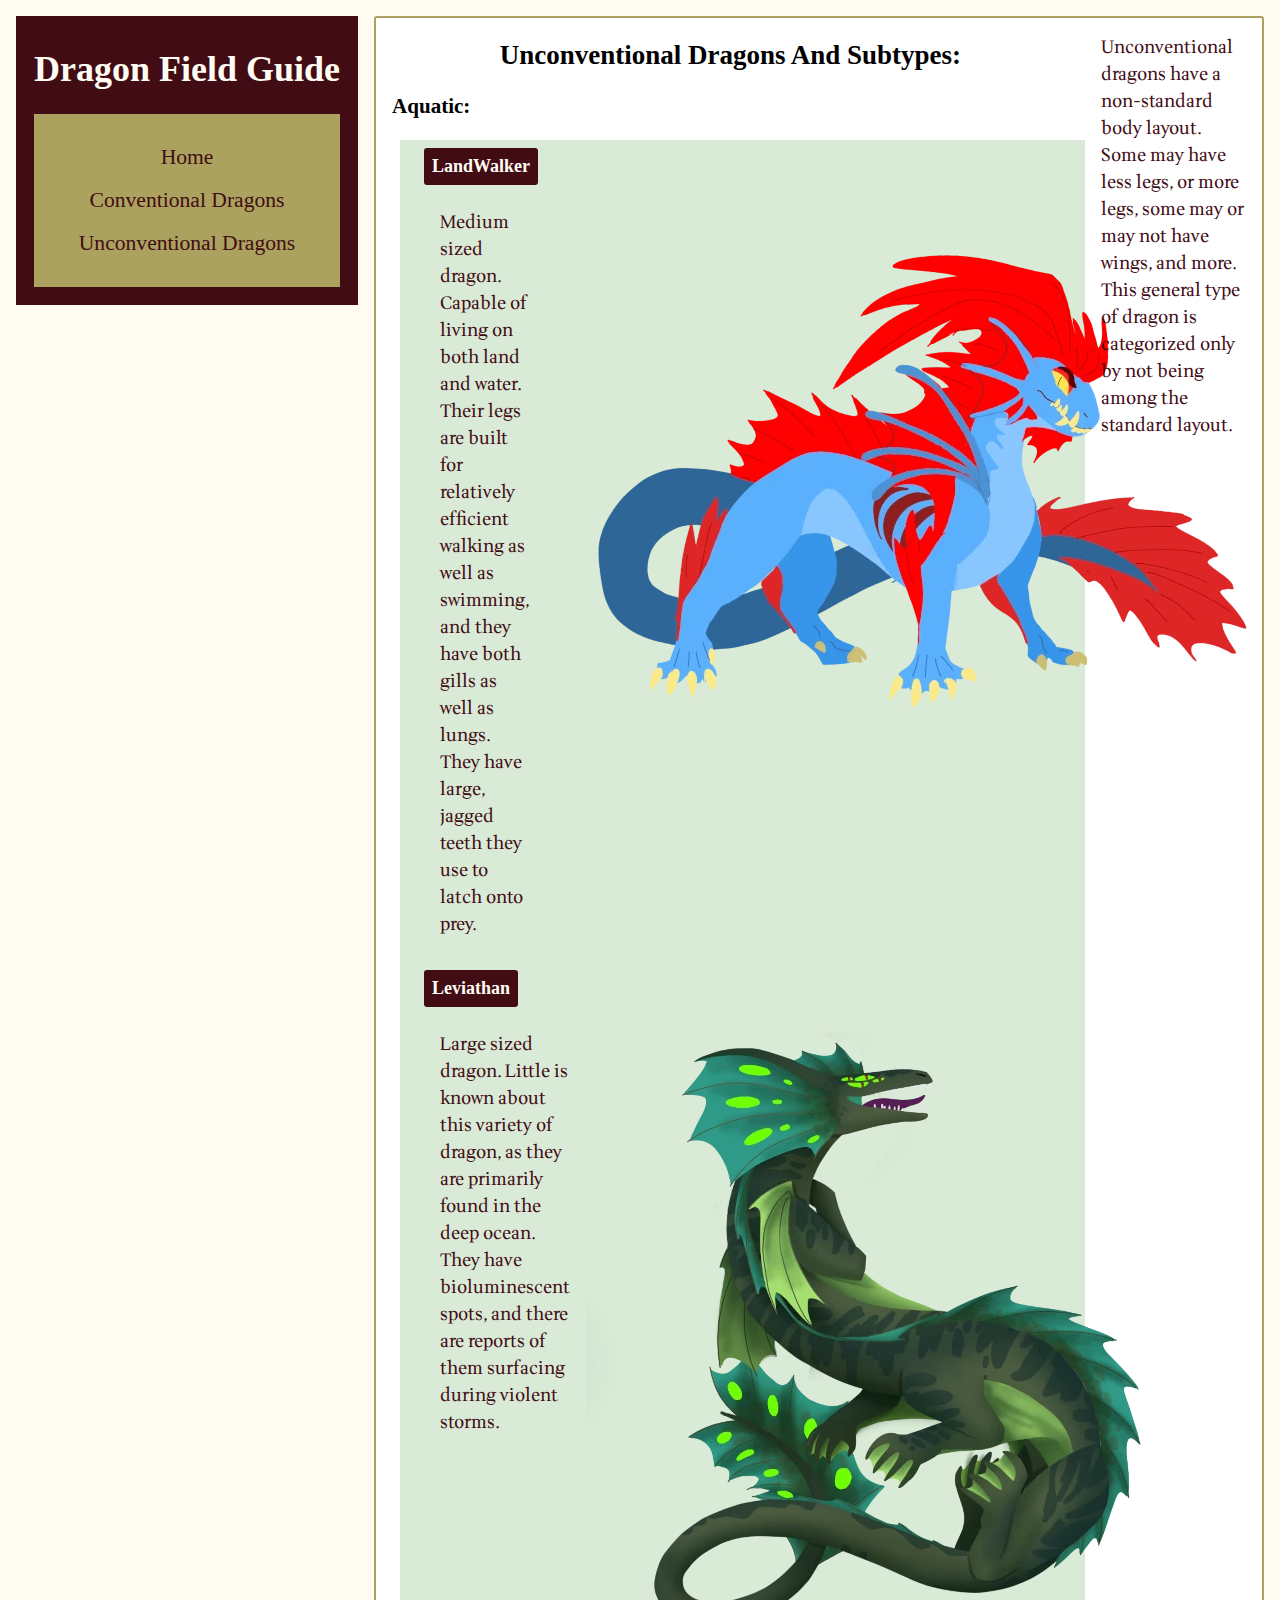
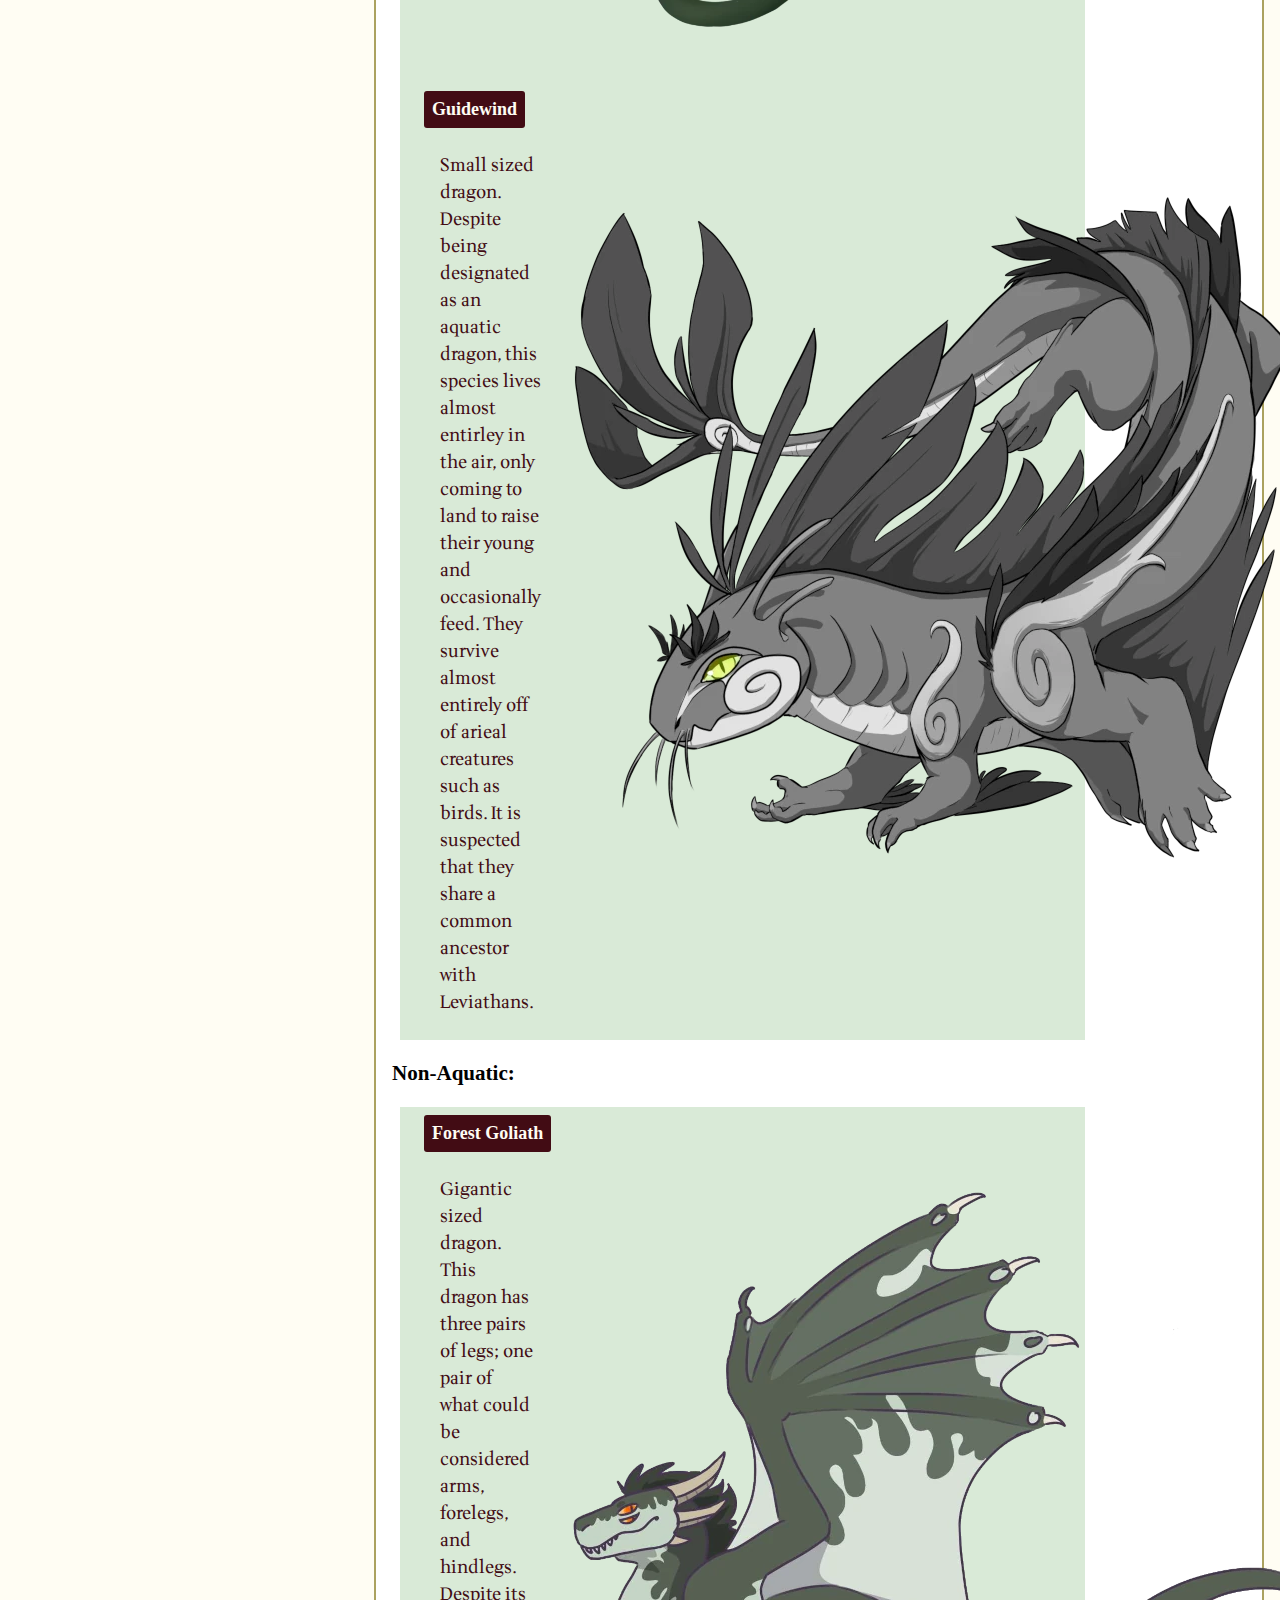
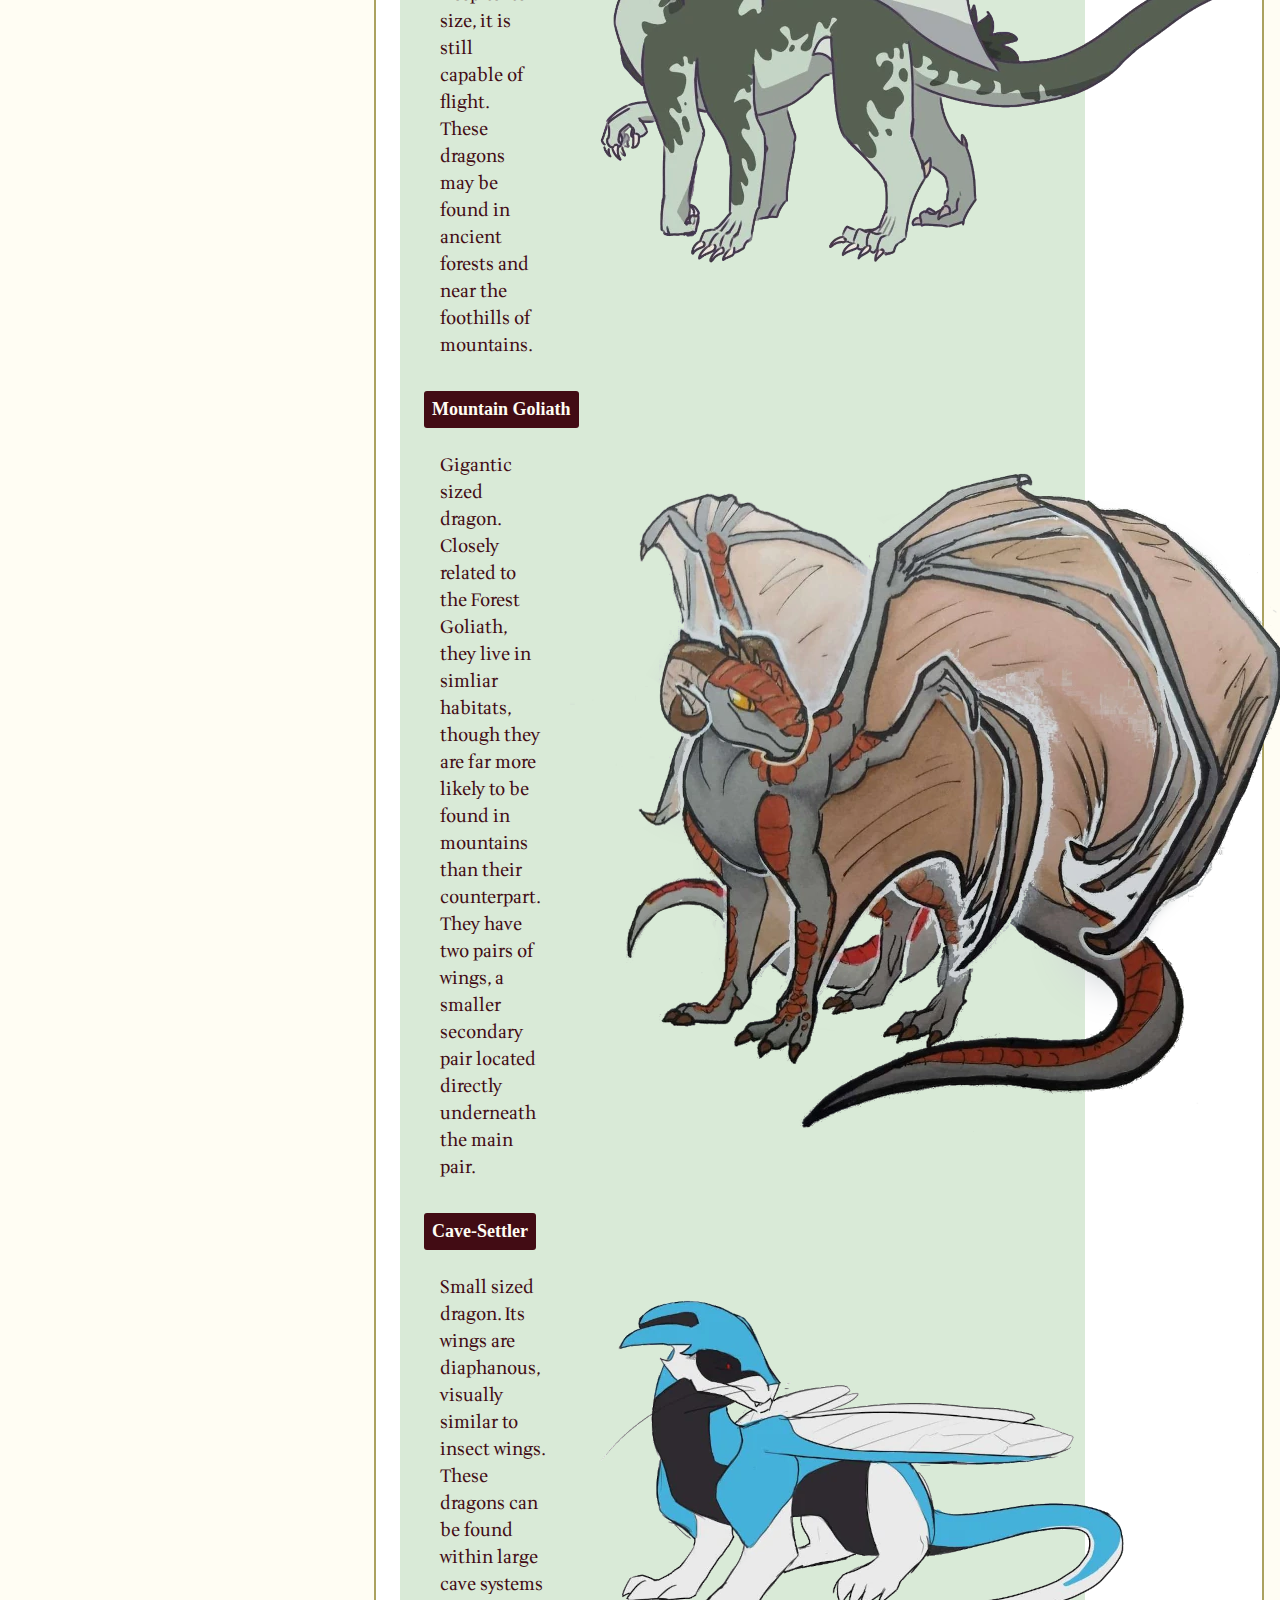
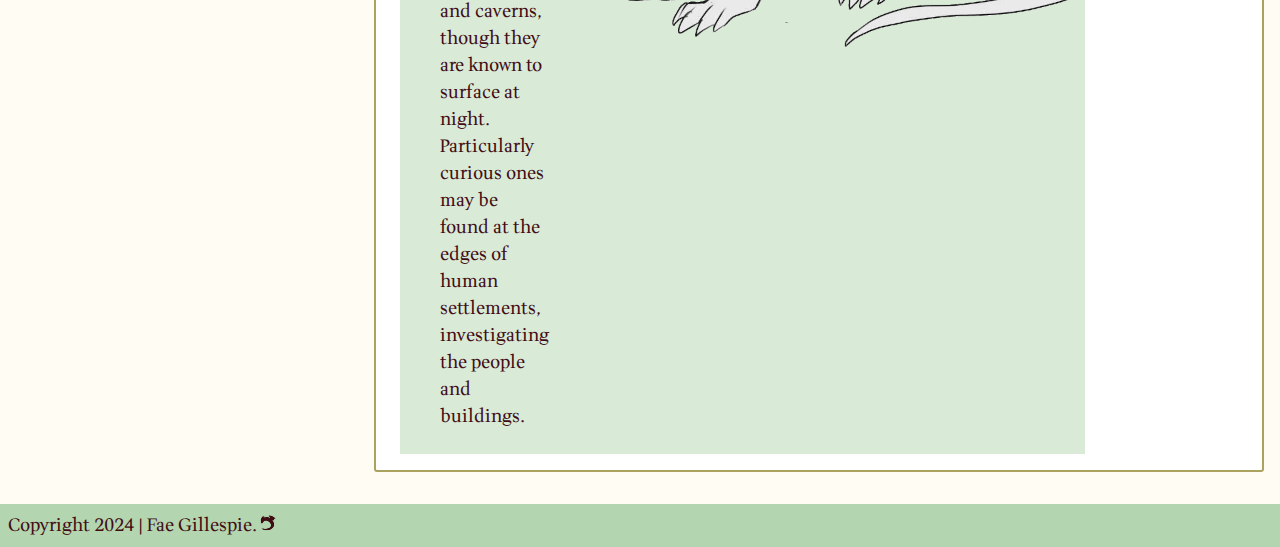
<file: dragons/unconventional.html>
<!DOCTYPE html>
<html lang="en">
<head>
    <meta charset="UTF-8">
    <meta name="viewport" content="width=device-width, initial-scale=1.0">
    <title>Unconventional Dragons</title>
    <meta author="Fae Gillespie">
    <link rel="stylesheet" href="styles/stylesheet.css">
    <meta name="description" content="Dragon Field Guide page on unconventional types of dragons. split into subtypes, and shows several dragons that fit into these subtypes.">
</head>
<body>
    <section class="maincontent">
        <header> 
            <section>
                <button id="button"><h2>&Congruent;</h2></button>
                <h1>Dragon Field Guide</h1>
            </section>
            <nav>
                <ul id="menuInfo" >
                    <li><a href="./">Home</a></li>
                    <li><a href="./conventional.html">Conventional Dragons</a></li>
                    <li><a href="#">Unconventional Dragons</a></li>
                </ul>
            </nav>
        </header>

        <main>
            <section class="main">
                <section class="info">
                    <p>Unconventional dragons have a non-standard body layout. Some may have less legs, or more legs, some may or may not have wings, and more. This general type of dragon is categorized only by not being among the standard layout.</p>
                </section>
                <section>
                    <h2>Unconventional Dragons And Subtypes:</h2>
                    <h3>Aquatic:</h3>
                        <section id="aquatic"></section>
                    <h3>Non-Aquatic:</h3>
                        <section id="nonaquatic"></section>
                </section>
            </section>

        </main>
    </section>

    <footer>
        <p>Copyright 2024 | Fae Gillespie. <img src="resources/fieldguidelogo.svg" alt=""></p>
    </footer>
    <script src="scripts/unconventional.js" type="module"></script>
    <script src="scripts/script.js"></script>
</body>
</html>
</file>
<file: style.css>
body{
   background-color:rgb(96, 75, 98);
   color:rgb(224, 250, 255);
   font-family: 'Courier New', Courier, monospace;
}
main {
   padding:1rem; 
}

.header {
   display:flex;
   align-items: center;
   justify-content: center;
}
.dancers {
   width: max-content;
   background-color: aliceblue;
   border: rgb(62, 118, 168) solid 4px;
}
.dancers section {
   display: inline;
   padding-left: 1.5rem;
   padding-right: 1.5rem;
}

h1 {
   text-align: center;
}

.assignments {
   text-align: center;
}
.assignments a {
   font-weight: bold;
   text-decoration: none;
   padding: 1rem;
   background-color: aliceblue;
   border-radius: 3px;
   color:rgb(96, 75, 98);
   border: solid 3px;
   border-color: transparent;

}
.assignments a:visited {
   color:rgb(158, 109, 36);
}
.assignments a:hover {
   border: solid 3px;
   border-color: aqua;
}

a {
   color:aliceblue;
}

a:visited {
   color:antiquewhite;
}
</file>
<file: coolpics/coolpics.css>
body{
    margin: 0px;
    background:rgb(223, 228, 232);
    font-family:'Courier New', Courier, monospace;
}

header {
    background-color: rgb(77, 63, 81);
    color:rgb(235, 250, 255);
    text-align: center;
    padding: 1rem;

}

header a {
    color:rgb(170, 216, 216);
    padding: 1rem;
    justify-content: center;
}

.gallery {
    display: grid;
    grid-template-columns: max-content max-content max-content;
    justify-content: center;
}

main h2 {
    text-align: center;
}

figure {
    border: .5rem solid white;
    box-shadow: 10px 5px 5px rgba(0, 0, 0, 0.474);
    
}

footer {
    background-color: rgb(77, 63, 81);
    color:rgb(235, 250, 255);
}

ul {
    list-style: none;
    display:flex;
    justify-content: center;
    padding: 0;
}

nav h2 {
    display: none;
}

img {
    max-width: 100%;
    height: 250px;
    width: 250px;
    object-fit: cover;
    display: block;
}

button {
    background: none;
    border: none;
    font-family: 'Courier New', Courier, monospace;
    color:rgb(235, 250, 255);
    font-size: 1rem;
}

.viewer {
    display: grid;
    position: fixed;
    background-color: rgba(0, 0, 0, 0.75);
    color: white;
    top:0;
    left:0;
    bottom:0;
    right:0;
    grid-template-columns: max-content;
    justify-content: center;
}
.viewer img {
    height: revert;
    width: revert;
    position: fixed;
    max-width: 92%;
    right: 4%;
    left: 4%;
    top: 10%;
    position: fixed;
}
.viewer button {
    position: fixed;
    top:7%;
    right:4%;
}

.hide {
    display: none;
}

@media screen and (max-width: 1000px) {
    .gallery{
        grid-template-columns: max-content max-content;
    }
}


@media screen and (max-width: 600px) {
    .gallery{
        grid-template-columns: max-content;
    }
}

@media screen and (max-width: 500px) {
    ul {
        display: inline;
    }
    ul li {
        padding: .5rem;
    }
    nav h2 {
        display: inline;
    }
    .gallery {
        grid-template-columns: max-content;
    }
}
</file>
<file: dragons/styles/stylesheet.css>
/* 
    thinngs to talk about when getting help:
    - why is the color not changing while hovering despite the background properly doing so
    - also make the entire element clickable instead of just the text? it's. hrm. yeah
    
*/


@import url("https://fonts.googleapis.com/css?family=IM+Fell+French+Canon+SC|Lato|Wittgenstein");

body {
    margin: 0 auto;
    font-size: 18px;
    background-color: #fffdf3;
}

img {
    display: block;
    margin: 0;
}

main img {
    width: 100%;
    border-radius: 3px;
}
main {
    margin-bottom: 1rem;
}

header {
    max-width: 100%;
    margin: 0px;
    padding: 0px;
    box-sizing: border-box;
}

header section {
    display:flex;
    color: #fffdf3;
    justify-content: center;
}

button {
    margin-right: 1rem;
    border:none;
    font-size: larger;
    color:#fffdf3;
    background: none;
    max-height: max-content;
}

div a {
    background-color: #B3D5AF;
    color:#420C14;
    padding: 3px;
    border: 2px solid #ABA25F;
    text-decoration: none;
    border-radius: 2px;
    display: flex;
    justify-content: center;
    margin-right:1rem;
    margin-left:1rem;
}

h1,
h2,
h3,
h4,
h5,
h6 {
    font-family: "IM Fell French Canon SC";
}
h2 {
    text-align: center;
}
h3{
    padding-left: 1rem;
}
hr {
    height: 3px;
    margin: 35px 0;
    background: #FCFBED;
}
header {
    padding: 1em;
    text-align: center;
    background: #420C14;
    width: 100%;
}
header h1{
    margin-top:2rem;
}
p {
    font-family: "Wittgenstein";
    color: #420C14;
    margin: 1rem;
}

nav {
    background-color: #ABA25F;
    line-height: 3em;
    text-align: center;
    font-size: 1.2em;
    display: flex;
    justify-content: center;
    border: 3px solid #B3D5AF;
}
ul {
    list-style-type: none;
    padding: 0px;
    background-color: #b3d5af84;
}
li {
    border: 3px solid #420C14;
    text-indent: none;
}

li:nth-child(2),li:nth-child(3) {
    border-top: 0px;
}

nav a {
    min-width: 120px;
    padding: 10px;
}
nav a:link,
nav a:visited {
    color: #420C14;
}
nav li:hover {
    background-color: #420C14;    
    color: #fffdf3;
}


footer {
    margin: 0px;
    color: #B3D5AF;
    background-color: #B3D5AF;
    display: flex;
    width:100vw;
    height: max-content;
}
footer p {
    margin: 0px;
    padding: .5rem;
}
footer img {
    display:inline;
}

.hide {
    display: none;
}

#randomDerg article {
    margin:1rem;
    margin-left: 2rem;
    display: inline-block;
}
#randomDerg p {
    display: block;
}

#randomDerg img {
    max-width: 100%;
}














@media screen and (min-width: 1000px){
    body {
        max-width:100%;
    }
    .maincontent {
        display: grid;
        margin: 1rem;
        grid-template-columns: .75fr auto;
    }
    header {
        flex-direction: column;
        padding-top: 0;
        height: max-content;
        width: max-content;
    }

    main img {
        width: 100%;
        border-radius: 3px;
        margin: .5rem;
    }
    
    .main {
        display: flex;
        flex-direction: row-reverse;
        border: 2px solid #ABA25F;
        border-radius: 3px;
        margin: 0px;
        margin-left: 1rem;
        background-color: white;
    }
    .main section:nth-child(2) {
        margin-bottom:1rem;
    }
    .main section:nth-child(2) img {
        height: min-content;
    }
    .info {
        max-width:20%;
    }
    article {
        margin-left: 1.5rem;
        background-color: #b3d5af81;
        padding: .5rem;
    }
    article h4 {
        margin-top: 0px;
        max-width: fit-content;
        color: #fffdf3;
        background-color:#420C14;
        border-radius: 3px;
        padding: .5rem;
    }
    
    div a {
        background-color: #B3D5AF;
        color:#420C14;
        padding: 3px;
        border: 2px solid #ABA25F;
        text-decoration: none;
        border-radius: 2px;
        display: flex;
        justify-content: center;
        margin-right:3rem;
        margin-left:3rem;
        
    }
    div a:hover {
        background-color: #420C14;
        color:#fffdf3;
    }
    button{
        display:none;
        padding:0px;
        margin:0px;
    }
    nav {
        background-color: #ABA25F;
        text-align: center;
        font-size: 1.2em;
        display: flex;
        justify-content: center;
        border:none;
        padding-right: 1rem;
        padding-left: 1rem;
        text-align: left;
    }
    nav a {
        text-decoration: none;
    }
    nav li:hover > a {
        background-color: #420C14;
        color:#fffdf3;
    }

    ul {
        line-height: 2em;
        list-style: none;
        padding: 0px;
        background-color: transparent;
    }
    li {
        border:none;
        text-align: center;
        }
    li a {
        padding-left: 0px;
        padding-right: 0px;
    }

   
    article section {
        display:flex;
        width: auto;
        margin-right: 0px;
    }

    article p {
        margin-top: 0px;
        margin-bottom: 0px;
        /* border: 3px solid #ABA25F;
        border-radius: 3px;
        padding: .5rem;
        max-height: max-content; */
    }

    article img {
        margin: 0px;
        width: 300%;
    }
    

}
</file>
<file: mission/styles/style.css>
body {
    font-size: 20px;
    font-family: 'Times New Roman', Times, serif;
    margin: 2rem;
    padding-right: 5rem;
    padding-left: 5rem;
    padding-top: 3rem;
    line-height: 2rem;
    border: 1px solid;
    border-color: grey;
}

header {
    text-align: center;
    border-bottom: 1px solid;
    border-color: grey;
    padding-right: 0;
    padding-left: 0;
    margin-right: 5rem;
    margin-left: 5rem;
}

h1 {
    letter-spacing: .25rem;
    font-weight: lighter;
}

h2 {
    font-size:medium;
    color: #006EB6;
    letter-spacing: .25rem;
    font-weight: lighter;
}

li {
    padding-bottom: .75rem;
}

main {
    padding-top: 1rem;
    padding-right: 5rem;
    padding-left: 5rem;
}

footer {
    text-align: center;
    padding-bottom: 3rem;
}

img {
    width: 150px;
}

.dark {
    color: #d9d9d9;
    background: #292929;
}

.dark h2 {
    color: #A0D4ED;
}
</file>
<file: dragons/styles/site-plan.css>
/* if you are using any Google fonts change the font names below to your fonts. 
Any spaces in your font name should be replaced with a +. 
Fonts are separated by a | */
@import url("https://fonts.googleapis.com/css?family=IM+Fell+French+Canon+SC|Lato");
@import url('https://fonts.googleapis.com/css2?family=Wittgenstein:ital,wght@0,400..900;1,400..900&display=swap');

:root {
  /* change the values below to your colors from your palette */
  --primary-color: #420C14;
  --secondary-color: #ABA25F;
  --tertiary-color: #F9FCEE;
  --accent1-color: #FCFBED;
  --accent2-color: #B3D5AF;

  /* change the values below to your chosen font(s) */
  --heading-font: "IM Fell French Canon SC";
  --paragraph-font: "Wittgenstein";

  /* these colors below should be chosen from among your palette colors above */
  --headline-color-on-white: var(
    --primary-color
  ); /* headlines on a white background */
  --headline-color-on-color: white; /* headlines on a colored background */
  --paragraph-color-on-white: var(
    --primary-color
  ); /* paragraph text on a white background */
  --paragraph-color-on-color: white; /* paragraph text on a colored background */
  --paragraph-background-color: var(--primary-color);
  --nav-link-color: var(--primary-color);
  --nav-background-color: var(--secondary-color);
  --nav-hover-link-color: white;
  --nav-hover-background-color: var(--primary-color);
}

/*  Look around below...but DON'T CHANGE ANYTHING! */

body {
  max-width: 1200px;
  margin: 0 auto;
  padding: 4em;
  font-size: 18px;
}
img {
  display: block;
  margin: 0 auto;
}

div {
  display: flex;
  align-items: center;
  justify-content: center;
  margin-bottom: 40px;
}

div img {
  display:inline;
  max-width: 28%;
  border:#420C14 solid 2px;
}
.dragon_previews {
  all:initial;

}
.dragon_previews img {
  display:inline;
  max-height: 5rem;
  margin:4px;
}



h1,
h2,
h3,
h4,
h5,
h6 {
  font-family: var(--heading-font);
  color: var(--headline-color-on-white);
}
h2 {
  text-align: center;
}
hr {
  height: 3px;
  margin: 35px 0;
  background: var(--accent1-color);
}
header {
  padding: 1em;
  text-align: center;
  color: var(--paragraph-color-on-color);
  background-color: var(--paragraph-background-color);
}
header > h1,
header > h2 {
  color: var(--headline-color-on-color);
}

p {
  font-family: var(--paragraph-font);
  color: var(--paragraph-color);
  padding: 1em;
}
.colors {
  width: 100%;
  min-width: 350px;
  margin: 30px auto;
  text-align: center;
}
.colors th {
  background-color: #999;
}
.colors td {
  width: 25%;
  height: 3em;
}

.primary {
  background-color: var(--primary-color);
}
.secondary {
  background-color: var(--secondary-color);
}

.accent1 {
  background-color: var(--accent1-color);
}
.accent2 {
  background-color: var(--accent2-color);
}

p.colored {
  background-color: var(--paragraph-background-color);
  color: var(--paragraph-color-on-color);
}

nav {
  background-color: var(--nav-background-color);
  line-height: 3em;
  text-align: center;
  font-size: 1.2em;
}
nav {
  list-style-type: none;
  display: flex;
}
nav a {
  padding: 1em;
  min-width: 120px;
  text-decoration: none;
  padding: 10px;
}
nav a:link,
nav a:visited {
  color: var(--nav-link-color);
}
nav a:hover {
  color: var(--nav-hover-link-color);
  background-color: var(--nav-hover-background-color);
}

.sitemap {
  display: grid;
  justify-content: center;

  grid-template-columns: repeat(6, 15%);
  grid-template-rows: 3em 1.5em 1.5em 3em;
  grid-template-areas:
    ". . home home . ."
    ". . . top . ."
    ". left left right right ."
    "page2 page2 . . page3 page3";
}
.sitemap > div {
  text-align: center;
}
.sm-home {
  grid-area: home;
  background-color: #ccc;
  line-height: 3em;
}
.sm-page2 {
  grid-area: page2;
  background-color: #ccc;
  line-height: 3em;
}
.sm-page3 {
  grid-area: page3;
  background-color: #ccc;
  line-height: 3em;
}

.top {
  grid-area: top;
  border-left: 1px solid;
}

.left {
  grid-area: left;
  border-top: 1px solid;
  border-left: 1px solid;
}

.right {
  grid-area: right;
  border-top: 1px solid;
  border-right: 1px solid;
}
</file>
